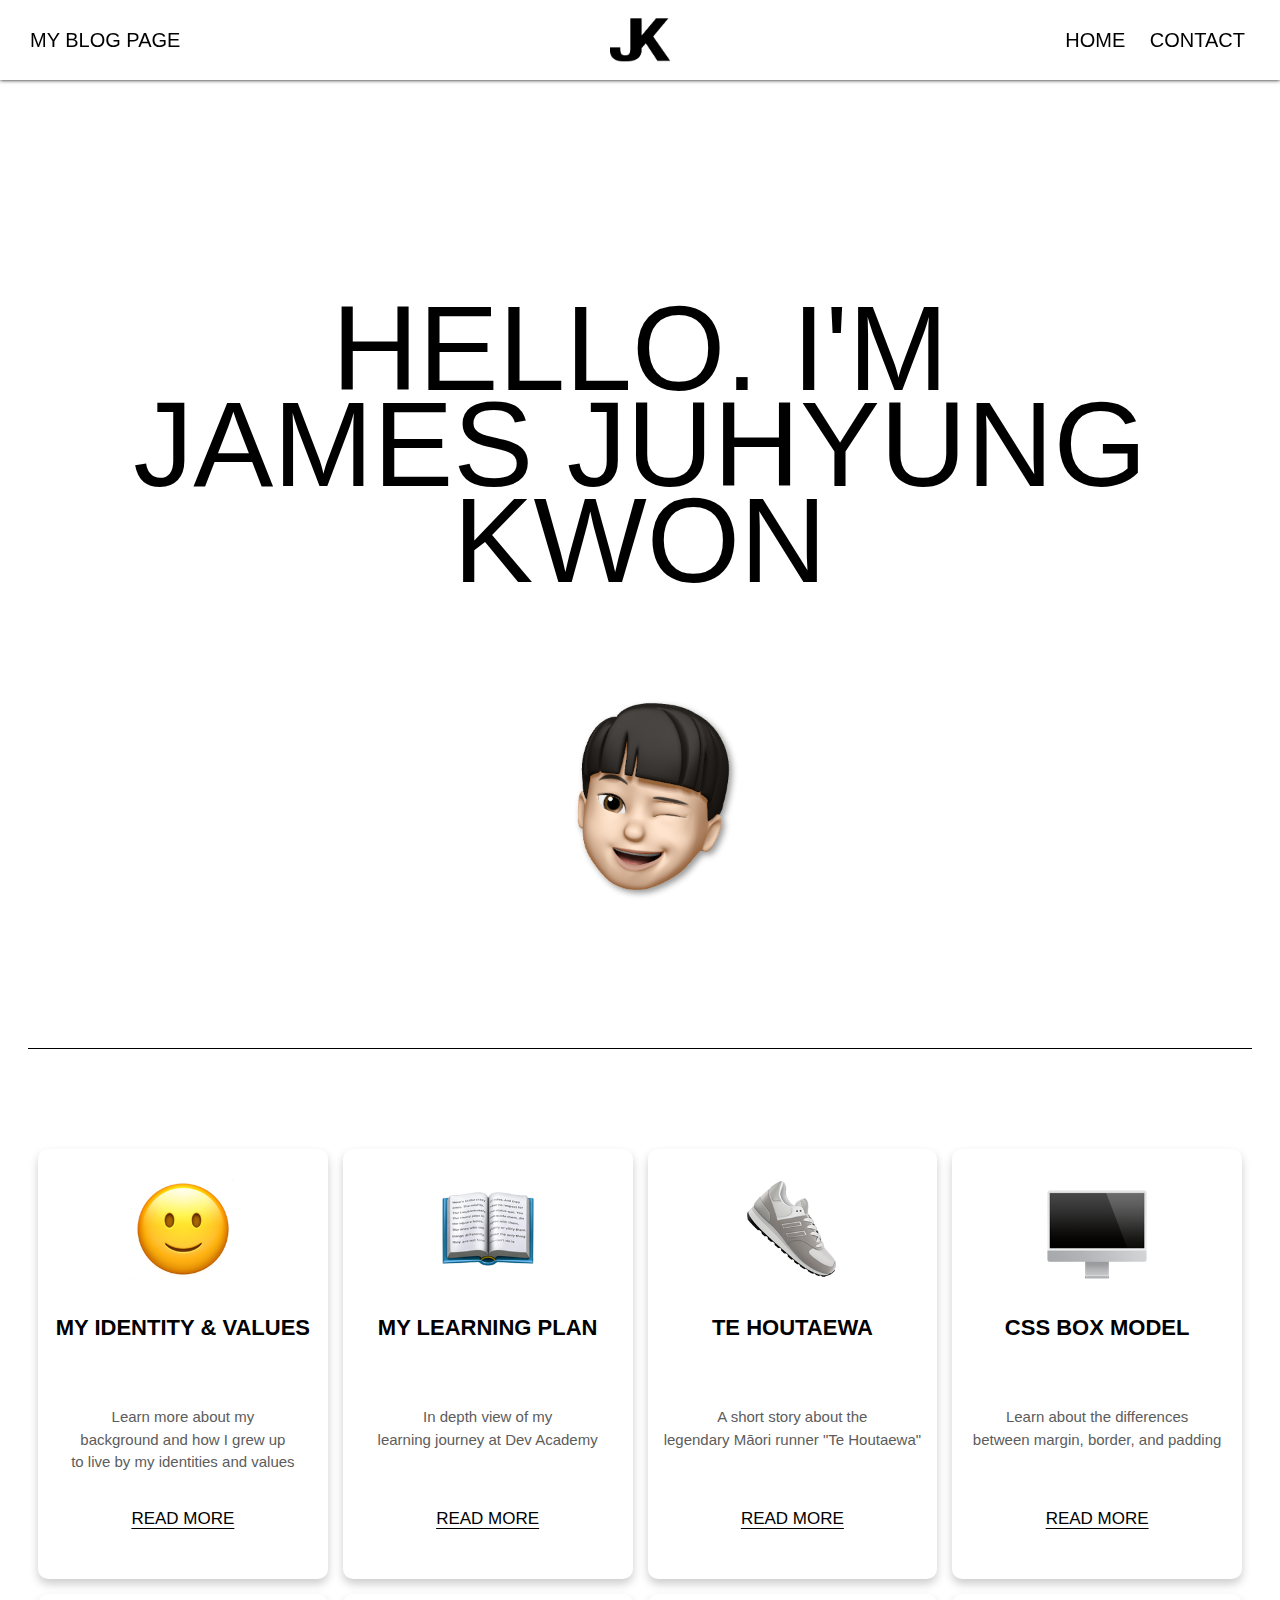
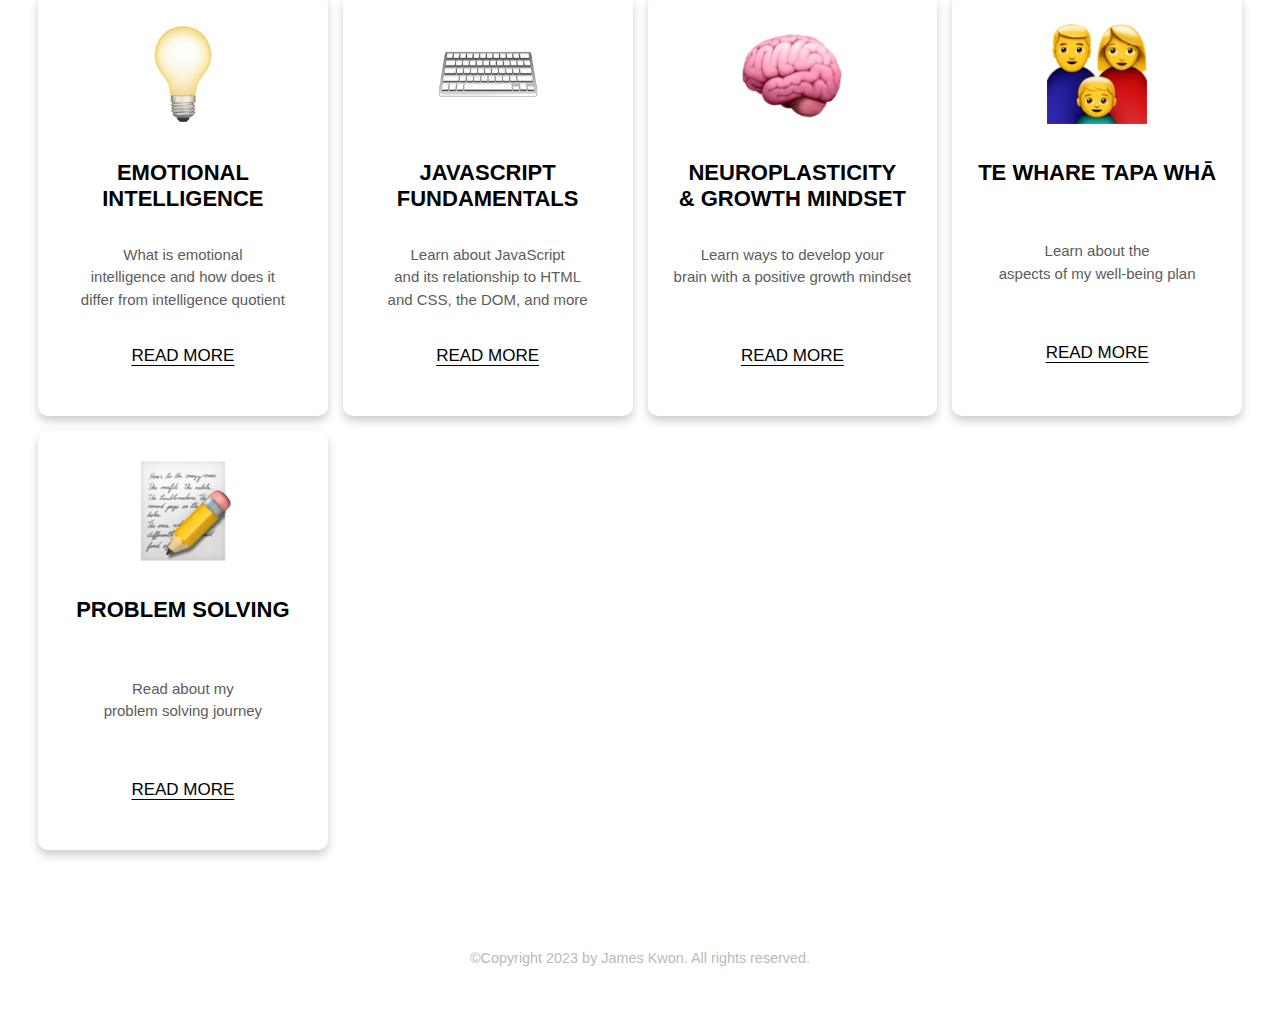
<file: index.html>
<!DOCTYPE html>
<html lang="en">
  <head>
    <meta charset="UTF-8" />
    <meta http-equiv="X-UA-Compatible" content="IE=edge" />
    <meta name="viewport" content="width=device-width, initial-scale=1.0" />
    <title>James' Blog</title>
    <link href="styles/main.css" rel="stylesheet" type="text/css" />
    <link rel="shortcut icon" href="images/icon.png" />
    <nav id="navigation-bar">
      <div class="nav-left">
        <p>MY BLOG PAGE</p>
      </div>
      
      <a href="../james-kwon97.github.io/index.html">
       <img class=logo src="images/icon-black.png" alt="main logo"> </a>

      <div class="nav-right">
        <ul>
          <li><a href="#">HOME</a></li>
          <li><a href="#">CONTACT</a></li>
        </ul>
      </div>
    </nav>
    
  </head>

  <body>
    <h1 class="first-line">HELLO. I'M <br>
      JAMES JUHYUNG <br>
      KWON</h1>

    <img class=selfie src="images/selfie.PNG" alt="Selfie made from iPhone">

    <hr class="horizontal-line" color="black" size="0.5"> 

    <div class="box-container">

      <div class="box">
        <a href="blog/identity-values.html">
          <img src="images/image1.png" alt="smiley emoji"></a>
        <h3>MY IDENTITY & VALUES</h3><br>
          <p>Learn more about my <br>
            background and how I grew up <br>
            to live by my identities and values
          </p>
          <a href="blog/identity-values.html" class="button">READ MORE</a>
        </div>

        <div class="box">
          <a href="blog/learning-plan.html">
            <img src="images/image2.png" alt="opened book emoji"> </a>
          <h3>MY LEARNING PLAN</h3><br>
            <p>In depth view of my <br>
              learning journey at Dev Academy<br><br>
              
            </p>
            <a href="blog/learning-plan.html" class="button">READ MORE</a>
          </div>

          <div class="box">
            <a href="blog/te-houtaewa-template.html">
             <img src="images/image3.png" alt="sneaker emoji">  </a>
            <h3>TE HOUTAEWA</h3><br>
              <p>A short story about the <br>
                legendary Māori runner "Te Houtaewa"<br><br>
                
              </p>
              <a href="blog/te-houtaewa-template.html" class="button">READ MORE</a>
            </div>

            <div class="box">
              <a href="blog/html-css.html"> 
                <img src="images/image4.png" alt="monitor emoji"> </a> 
              <h3>CSS BOX MODEL</h3><br>
                <p>Learn about the differences<br>
                  between margin, border, and padding <br><br>
                </p>
                <a href="blog/html-css.html" class="button">READ MORE</a>
            </div>

            <div class="box">
              <a href="blog/emotional-intelligence.html"> 
                <img src="images/lightbulb.png" alt="light bulb emoji"> </a> 
              <h3>EMOTIONAL <br>INTELLIGENCE</h3>
                <p>What is emotional <br>intelligence
                  and how does it<br> differ from intelligence quotient<br>
                </p>
                <a href="blog/emotional-intelligence.html" class="button">READ MORE</a>
            </div>

            <div class="box">
              <a href="blog/javascript-dom.html"> 
                <img src="images/keyboard.png" alt="keyboard emoji"> </a> 
              <h3>JAVASCRIPT <br>FUNDAMENTALS</h3>
                <p>Learn about JavaScript<br> and its relationship to HTML<br>
                 and CSS, the DOM, and more<br>
                </p>
                <a href="blog/javascript-dom.html" class="button">READ MORE</a>
            </div>

            <div class="box">
              <a href="blog/neuroplasticity.html"> 
                <img src="images/brain.png" alt="brain emoji"> </a> 
              <h3>NEUROPLASTICITY <br>& GROWTH MINDSET</h3>
                <p>Learn ways to develop your <br>brain with a positive growth mindset<br>
                <br>
                </p>
                <a href="blog/neuroplasticity.html" class="button">READ MORE</a>
            </div>

            <div class="box">
              <a href="blog/te-whare-tapa-wha.html"> 
                <img src="images/family.png" alt="family emoji"> </a> 
              <h3>TE WHARE TAPA WHĀ</h3>
                <p><br>Learn about the<br>aspects of my well-being plan<br>
                <br>
                </p>
                <a href="blog/te-whare-tapa-wha.html" class="button">READ MORE</a>
            </div>

            <div class="box">
              <a href="blog/problem-solving.html"> 
                <img src="images/memo.png" alt="memo emoji"> </a> 
              <h3>PROBLEM SOLVING</h3>
                <p><br>Read about my<br>problem solving journey<br>
                <br>
                </p>
                <a href="blog/problem-solving.html" class="button">READ MORE</a>
            </div>
        
      </div>
    </div>

    <footer>
      <p></p>©Copyright 2023 by James Kwon. All rights reserved.</p>
    </footer>
  </body>
</html>
</file>
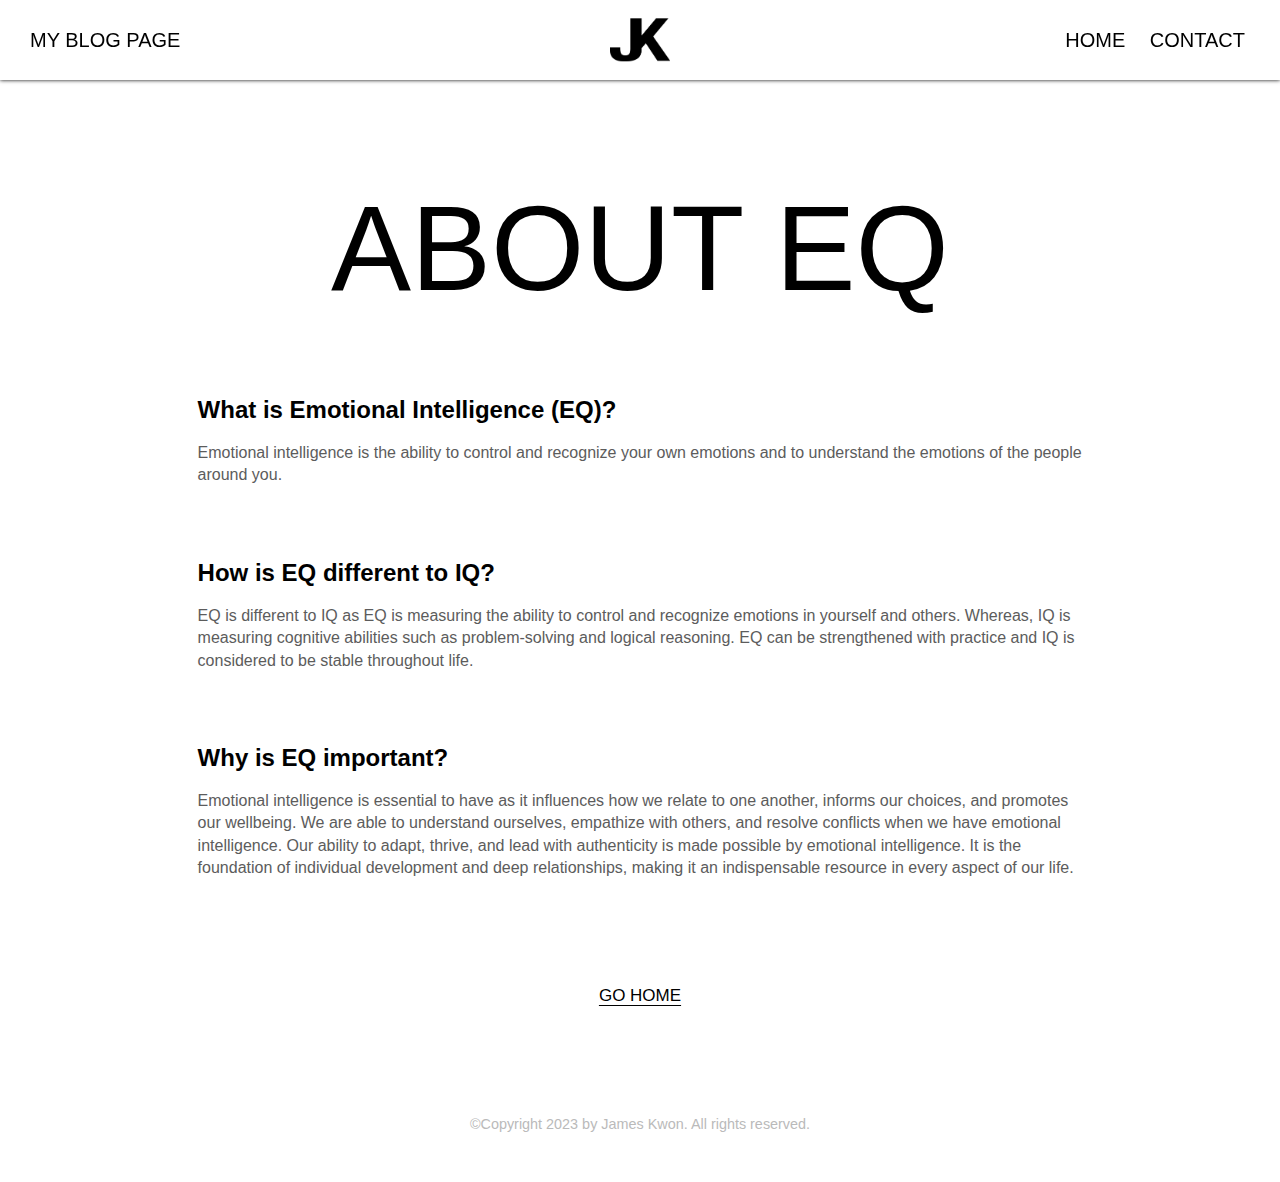
<file: blog/emotional-intelligence.html>
<!DOCTYPE html>
<html lang="en">
  <head>
    <meta charset="UTF-8" />
    <meta name="viewport" content="width=device-width, initial-scale=1.0" />
    <link href="../styles/main.css" rel="stylesheet" type="text/css" />
    <title>Emotional Intelligence</title>
    <link rel="shortcut icon" href="../images/icon.png" />
    <nav id="navigation-bar">
      <div class="nav-left">
        <p>MY BLOG PAGE</p>
      </div>

      <a href="../index.html">
       <img class=logo src="../images/icon-black.png" alt="main logo"> </a>

      <div class="nav-right">
        <ul>
          <li><a href="../index.html">HOME</a></li>
          <li><a href="#">CONTACT</a></li>
        </ul>
      </div>
    </nav>
  </head>
  <body>
    <h1 class="heading-one">ABOUT EQ</h1>
    <writing class="writing-content">
      <h2 class="heading-two">What is Emotional Intelligence (EQ)?</h2>
      <br>
      <p> Emotional intelligence is the ability to control and recognize your own emotions and to understand the emotions of the people around you.
      </p>
      <br>
      <br>
      <br>
      <br>
      <h2>How is EQ different to IQ?</h2>
      <br>
      <p>EQ is different to IQ as EQ is measuring the ability to control and recognize emotions in yourself and others. Whereas, IQ is measuring cognitive abilities such as problem-solving and logical reasoning. EQ can be strengthened with practice and IQ is considered to be stable throughout life.</p>
      <br>
      <br>
      <br>
      <br>
      <h2>Why is EQ important?</h2>
      <br>
      <p>Emotional intelligence is essential to have as it influences how we relate to one another, informs our choices, and promotes our wellbeing. We are able to understand ourselves, empathize with others, and resolve conflicts when we have emotional intelligence. Our ability to adapt, thrive, and lead with authenticity is made possible by emotional intelligence. It is the foundation of individual development and deep relationships, making it an indispensable resource in every aspect of our life.</p>
      <br>
      <br>
    </writing>
    <div class="text-center">
      <a href="../index.html" class="return-button">GO HOME</a>
    </div>
    <footer>
      <p></p>©Copyright 2023 by James Kwon. All rights reserved.</p>
    </footer>
  </body>
</html>
</file>
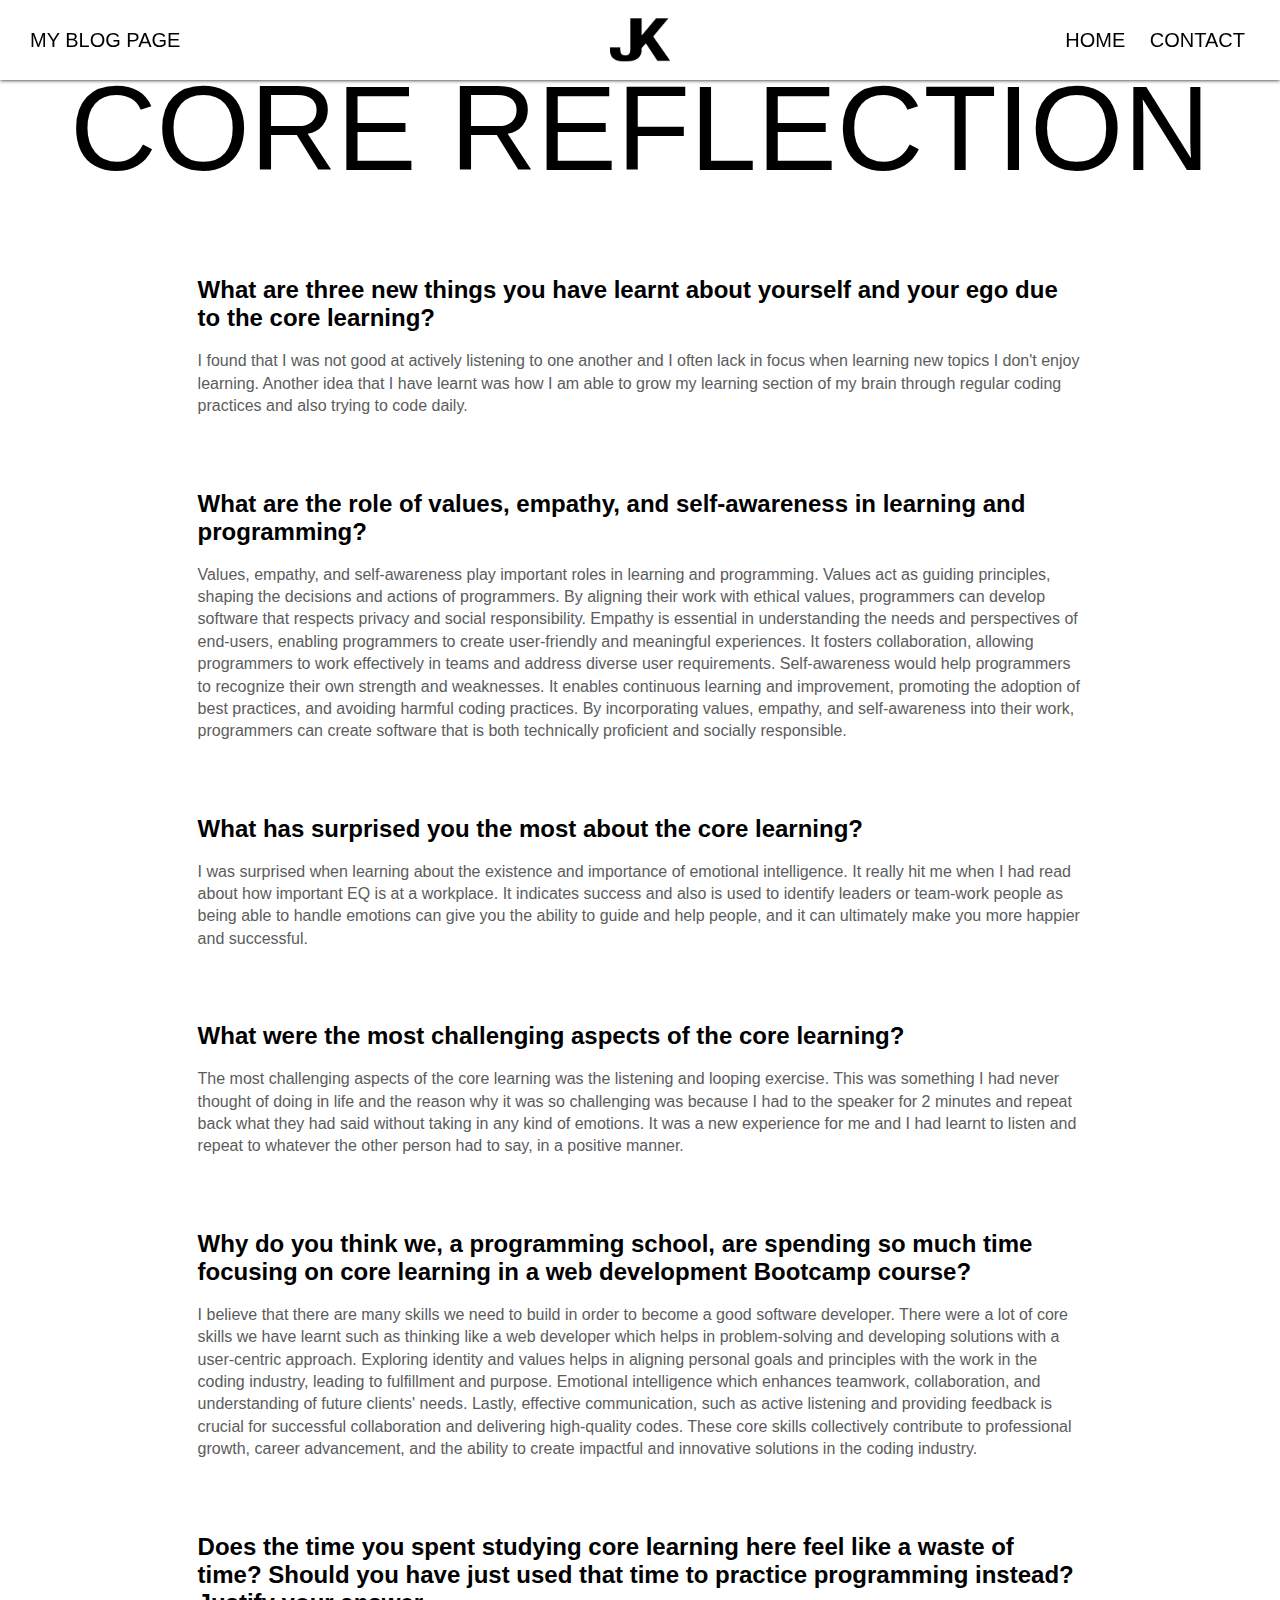
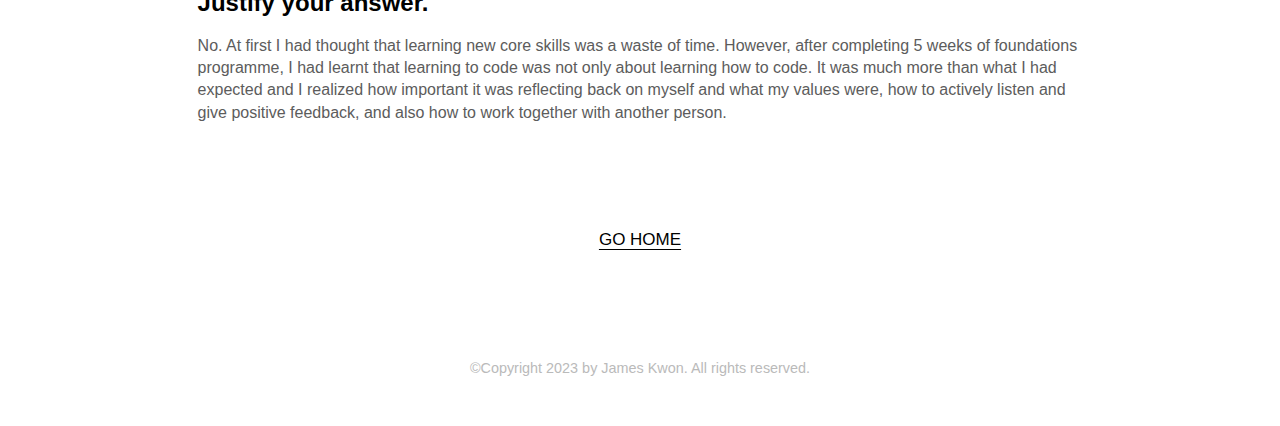
<file: blog/foundations-reflection.html>
<!DOCTYPE html>
<html lang="en">
  <head>
    <meta charset="UTF-8" />
    <meta name="viewport" content="width=device-width, initial-scale=1.0" />
    <link href="../styles/main.css" rel="stylesheet" type="text/css" />
    <title>Core Reflection</title>
    <link rel="shortcut icon" href="../images/icon.png" />
    <nav id="navigation-bar">
      <div class="nav-left">
        <p>MY BLOG PAGE</p>
      </div>

      <a href="../index.html">
       <img class=logo src="../images/icon-black.png" alt="main logo"> </a>

      <div class="nav-right">
        <ul>
          <li><a href="../index.html">HOME</a></li>
          <li><a href="#">CONTACT</a></li>
        </ul>
      </div>
    </nav>
  </head>
  <body>
    <h1 class="heading-one2">CORE REFLECTION</h1>
    <writing class="writing-content">
      <h2 class="heading-two">What are three new things you have learnt about yourself and your ego due to the core learning?</h2>
      <br>
      <p> I found that I was not good at actively listening to one another and I often lack in focus when learning new topics I don't enjoy learning. Another idea that I have learnt was how I am able to grow my learning section of my brain through regular coding practices and also trying to code daily.
      </p>
      <br>
      <br>
      <br>
      <br>
      <h2>
        What are the role of values, empathy, and self-awareness in learning and programming?
      </h2>
      <br>
      <p>
        Values, empathy, and self-awareness play important roles in learning and programming. Values act as guiding principles, shaping the decisions and actions of programmers. By aligning their work with ethical values, programmers can develop software that respects privacy and social responsibility. Empathy is essential in understanding the needs and perspectives of end-users, enabling programmers to create user-friendly and meaningful experiences. It fosters collaboration, allowing programmers to work effectively in teams and address diverse user requirements. Self-awareness would help programmers to recognize their own strength and weaknesses. It enables continuous learning and improvement, promoting the adoption of best practices, and avoiding harmful coding practices. By incorporating values, empathy, and self-awareness into their work, programmers can create software that is both technically proficient and socially responsible.
      </p>
      <br>
      <br>
      <br>
      <br>
      <h2>
        What has surprised you the most about the core learning?
      </h2>
      <br>
      <p>
      I was surprised when learning about the existence and importance of emotional intelligence. It really hit me when I had read about how important EQ is at a workplace. It indicates success and also is used to identify leaders or team-work people as being able to handle emotions can give you the ability to guide and help people, and it can ultimately make you more happier and successful.
      </p>
      <br>
      <br>
      <br>
      <br>
      <h2>
        What were the most challenging aspects of the core learning?
      </h2>
      <br>
      <p>
      The most challenging aspects of the core learning was the listening and looping exercise. This was something I had never thought of doing in life and the reason why it was so challenging was because I had to the speaker for 2 minutes and repeat back what they had said without taking in any kind of emotions. It was a new experience for me and I had learnt to listen and repeat to whatever the other person had to say, in a positive manner.
      </p>
      <br>
      <br>
      <br>
      <br>
      <h2>
        Why do you think we, a programming school, are spending so much time focusing on core learning in a web development Bootcamp course?
      </h2>
      <br>
      <p>
      I believe that there are many skills we need to build in order to become a good software developer. There were a lot of core skills we have learnt such as thinking like a web developer which helps in problem-solving and developing solutions with a user-centric approach. Exploring identity and values helps in aligning personal goals and principles with the work in the coding industry, leading to fulfillment and purpose. Emotional intelligence which enhances teamwork, collaboration, and understanding of future clients' needs. Lastly, effective communication, such as active listening and providing feedback is crucial for successful collaboration and delivering high-quality codes. These core skills collectively contribute to professional growth, career advancement, and the ability to create impactful and innovative solutions in the coding industry.
      </p>
      <br>
      <br>
      <br>
      <br>
      <h2>Does the time you spent studying core learning here feel like a waste of time? Should you have just used that time to practice programming instead? Justify your answer.</h2>
      <br>
      <p>
      No. At first I had thought that learning new core skills was a waste of time. However, after completing 5 weeks of foundations programme, I had learnt that learning to code was not only about learning how to code. It was much more than what I had expected and I realized how important it was reflecting back on myself and what my values were, how to actively listen and give positive feedback, and also how to work together with another person.
      </p>
      <br>
      <br>
    </writing>
    <div class="text-center">
      <a href="../index.html" class="return-button">GO HOME</a>
    </div>
    <footer>
      <p></p>©Copyright 2023 by James Kwon. All rights reserved.</p>
    </footer>
  </body>
</html>
</file>
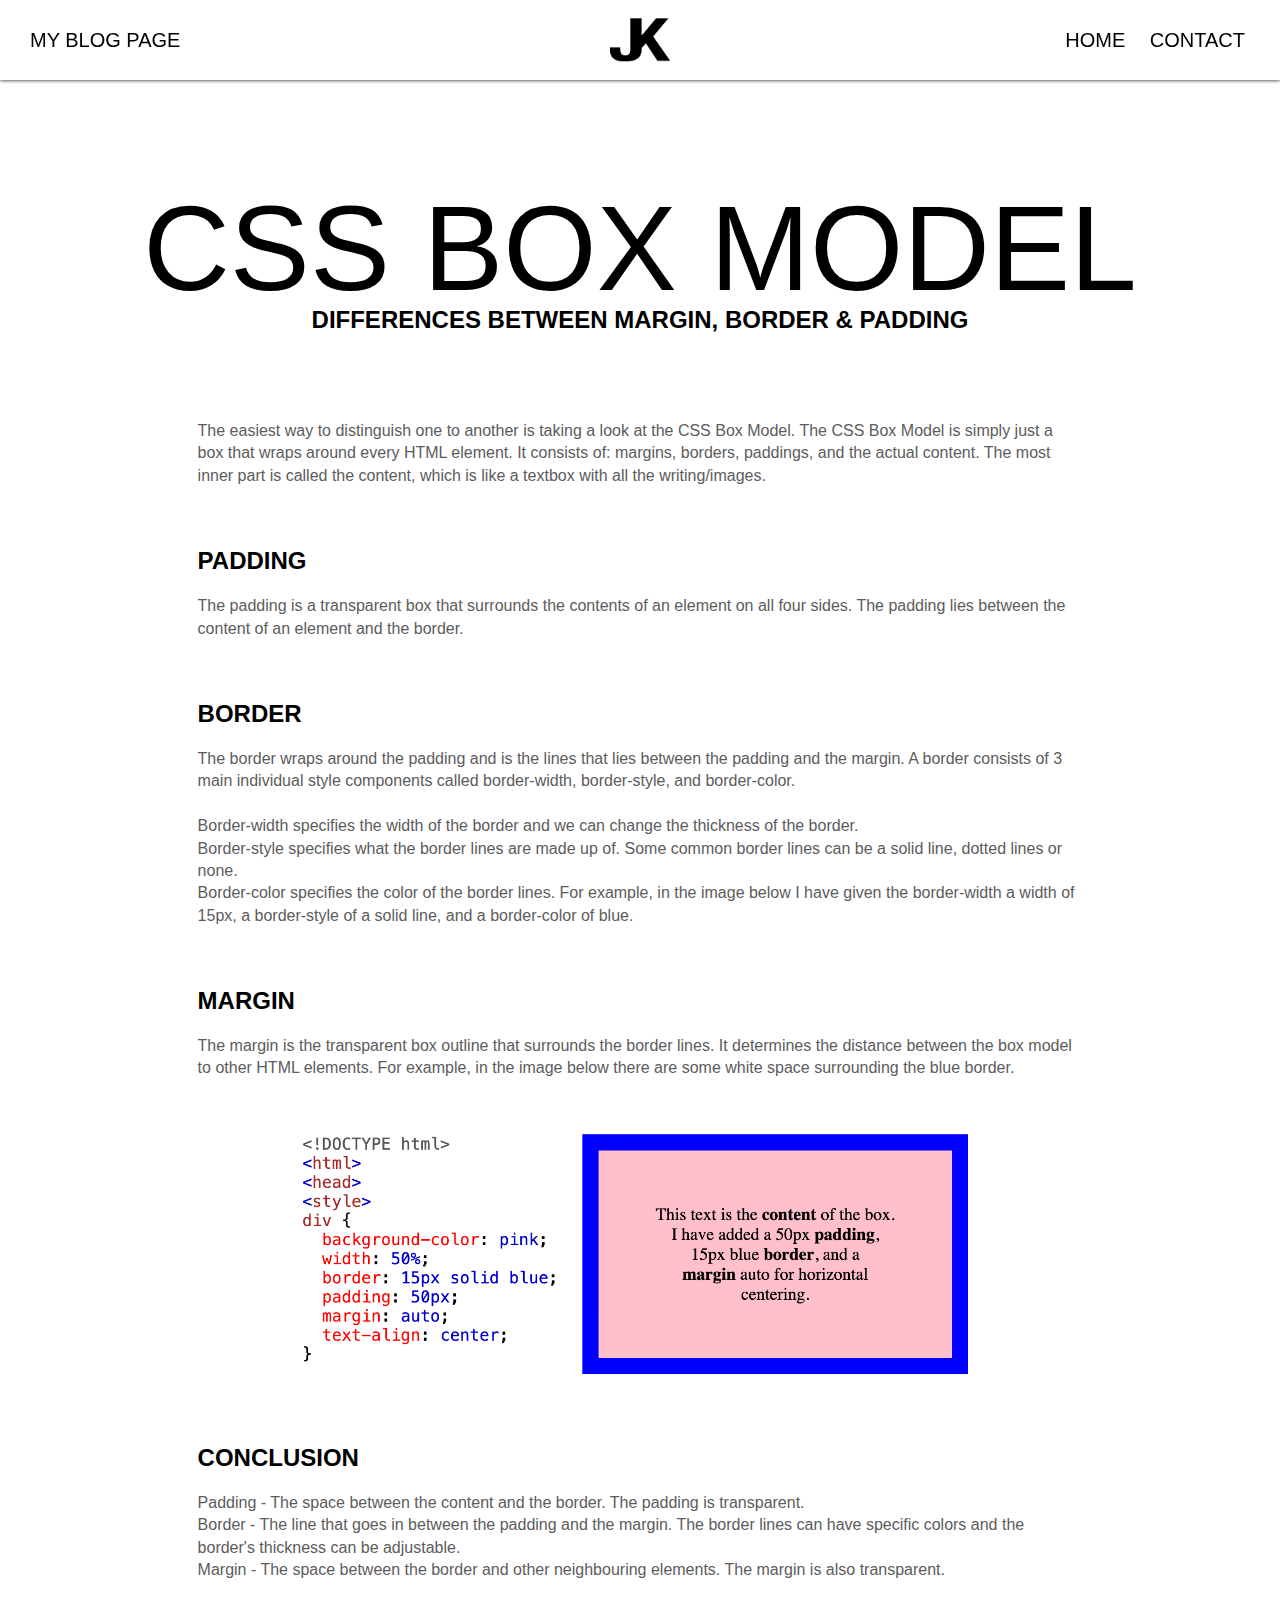
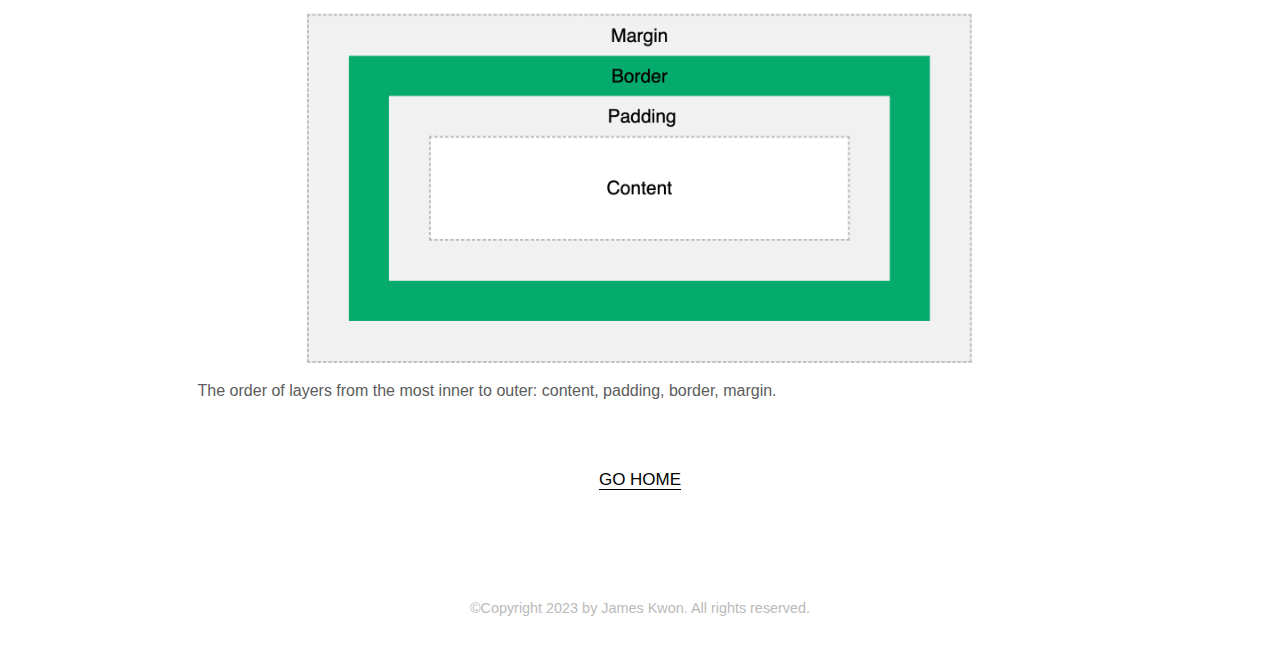
<file: blog/html-css.html>
<!DOCTYPE html>
<html lang="en">
  <head>
    <meta charset="UTF-8" />
    <meta http-equiv="X-UA-Compatible" content="IE=edge" />
    <meta name="viewport" content="width=device-width, initial-scale=1.0" />
    <title>Margin, Border, and Padding</title>
    <link rel="shortcut icon" href="../images/icon.png" />
    <link href="../styles/main.css" rel="stylesheet" type="text/css" />
    <nav id="navigation-bar">
      <div class="nav-left">
        <p>MY BLOG PAGE</p>
      </div>

      <a href="../index.html">
       <img class=logo src="../images/icon-black.png" alt="main logo"> </a>

      <div class="nav-right">
        <ul>
          <li><a href="../index.html">HOME</a></li>
          <li><a href="#">CONTACT</a></li>
        </ul>
      </div>
    </nav>

  </head>
  <body>
    <h1 class="heading-one">CSS BOX MODEL</h1>
    <h2 class="second-title">DIFFERENCES BETWEEN MARGIN, BORDER & PADDING</h2>
    <br>
    <br>
    <writing class="writing-content">
      <p class="mbp-description">
      The easiest way to distinguish one to another is taking a look at the CSS Box Model. The CSS Box Model is simply just a box that wraps around every HTML
      element. It consists of: margins, borders, paddings, and the actual
      content. The most inner part is called the content, which is like a
      textbox with all the writing/images. 
    
      <h2 class="padding">PADDING</h2>
      <p class="padding1">The padding is a transparent box that surrounds the contents of an element on all four sides. The padding lies between the content of an element and the border.</p>

      <h2 class="border">BORDER</h2>
      <p class="border1">The border wraps around the padding and is the lines that lies between the padding and the margin. A border consists of 3 main individual style components called border-width, border-style, and border-color.<br>
      <br>
      <strong>Border-width</strong> specifies the width of the border and we can change the thickness of the border. <br>
      <strong>Border-style</strong> specifies what the border lines are made up of. Some common border lines can be a solid line, dotted lines or none.<br>
      <strong>Border-color</strong> specifies the color of the border lines.
      For example, in the image below I have given the border-width a width of 15px, a border-style of a solid line, and a border-color of blue.
      </p>

      <h2 class="margin">MARGIN</h2>
      <p class="margin1">The margin is the transparent box outline that surrounds the border lines. It determines the distance between the box model to other HTML elements. For example, in the image below there are some white space surrounding the blue border. </p>
    
      <div id="margin-images">
        <img class="margin-code" src="../images/margin3.png" alt="Basic coding showing margin, border, and padding">
        <img class="margin-code" src="../images/margin3-1.png" alt="Shows basic box with mbp">
      </div>
    </writing>
      <h2 class="conclusion">CONCLUSION</h2>
      <p class="conclusion1"><strong>Padding -</strong> The space between the content and the border. The padding is transparent.<br>
      <strong>Border -</strong> The line that goes in between the padding and the margin. The border lines can have specific colors and the border's thickness can be adjustable.<br>
      <strong>Margin -</strong> The space between the border and other neighbouring elements. The margin is also transparent.</p>
  
      <img class="box-model" src="../images/margin2.png" alt="CSS Box model diagram">

      <p class="order">The order of layers from the most inner to outer: content, padding, border, margin.</p>

    <div class="text-center">
      <a href="../index.html" class="return-button">GO HOME</a>
    </div>
    <footer>
      <p></p>©Copyright 2023 by James Kwon. All rights reserved.</p>
    </footer>
  </body>
</html>
</file>
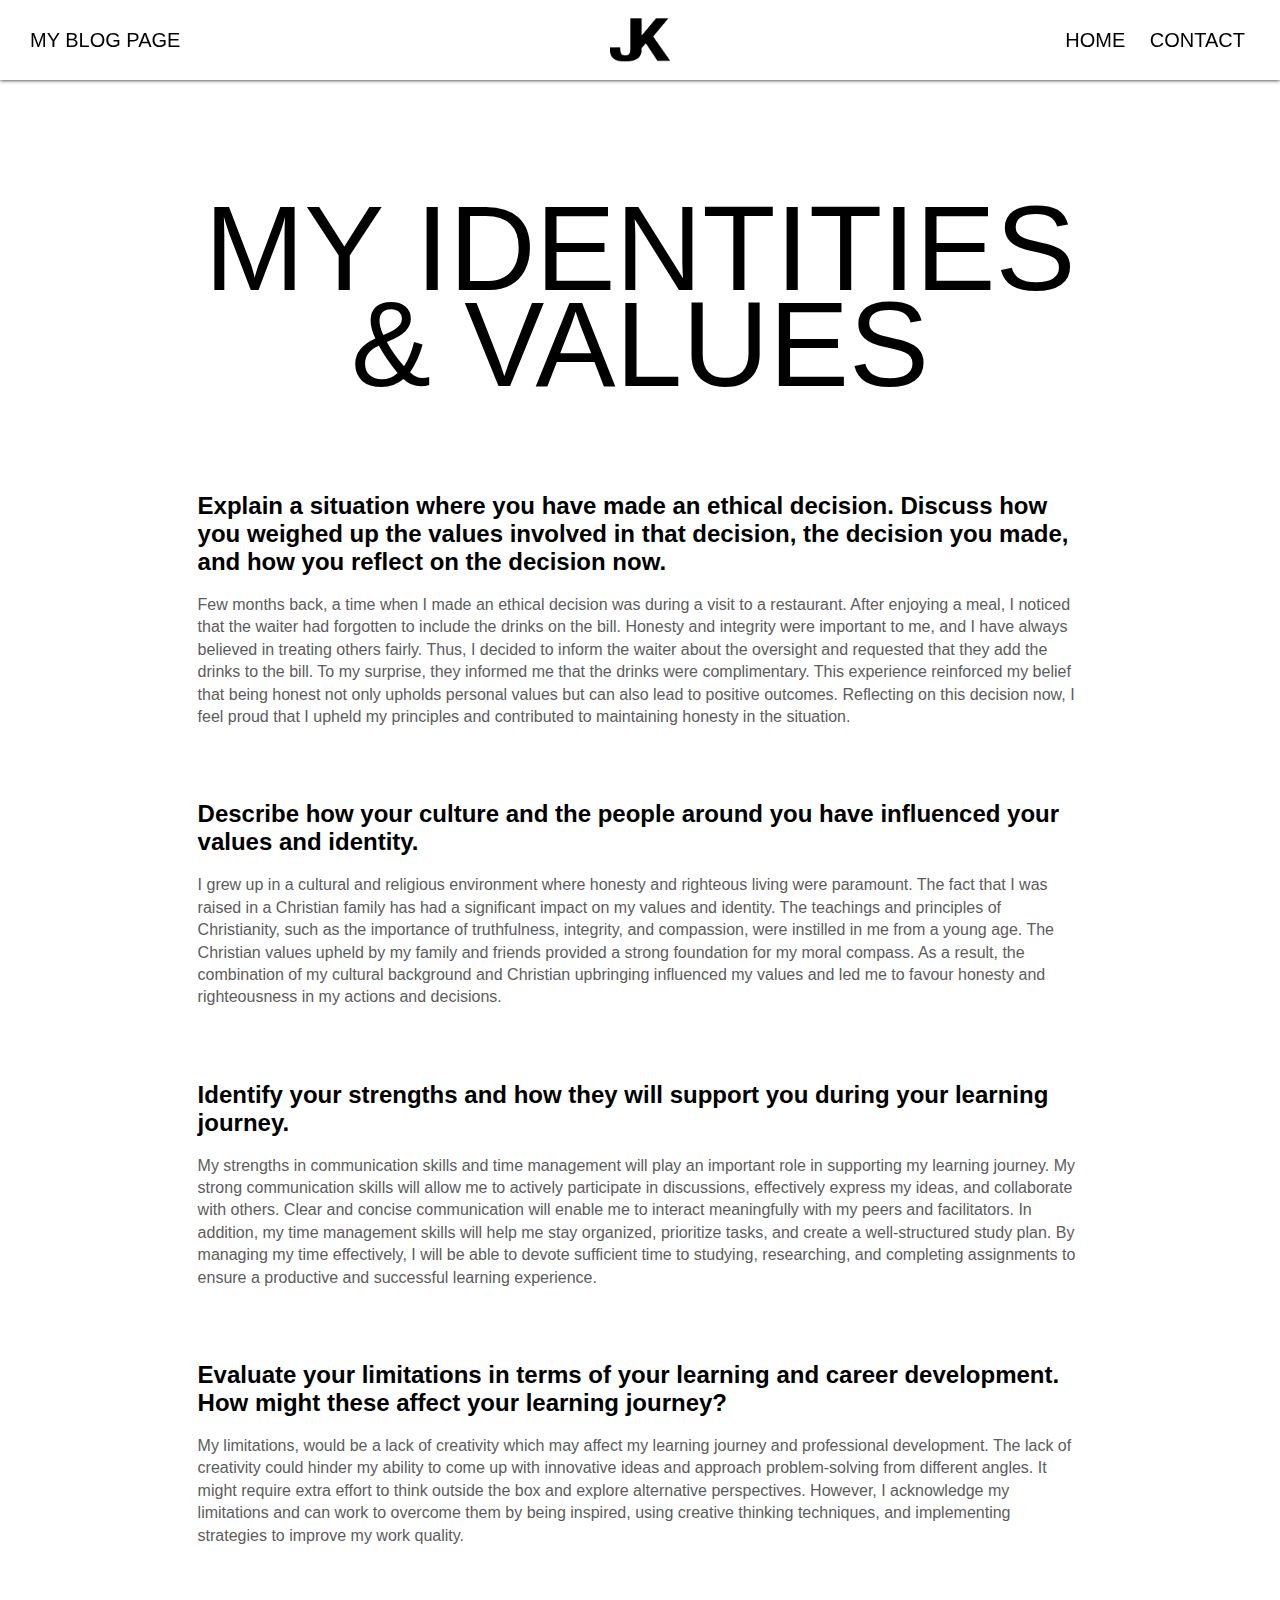
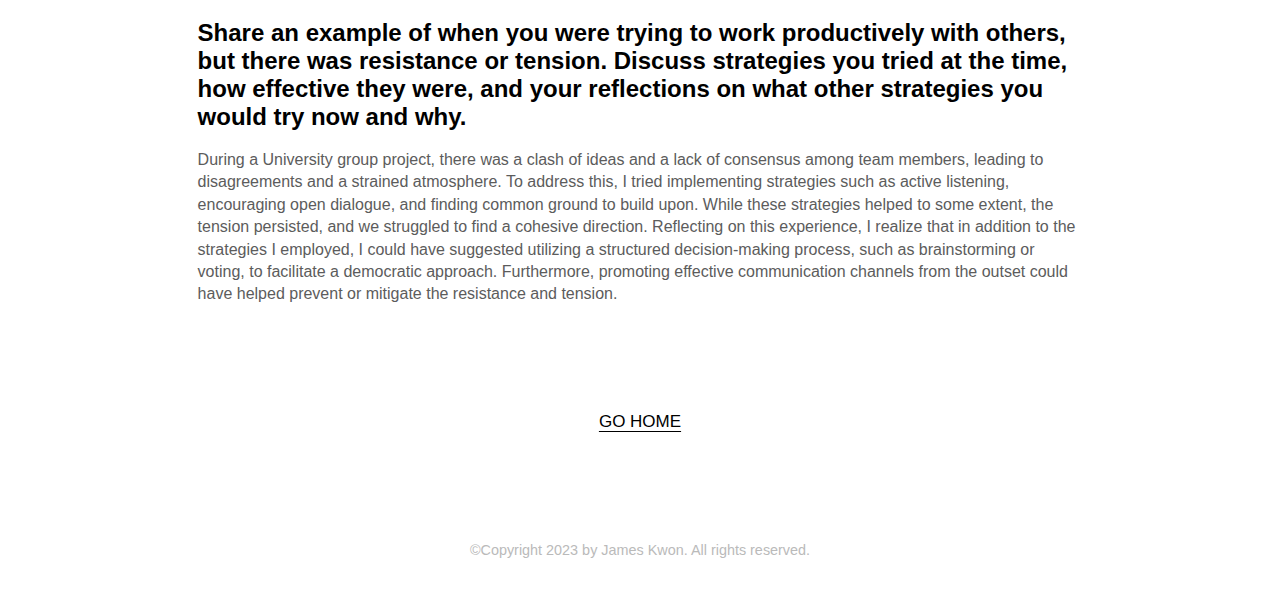
<file: blog/identity-values.html>
<!DOCTYPE html>
<html lang="en">
  <head>
    <meta charset="UTF-8" />
    <meta name="viewport" content="width=device-width, initial-scale=1.0" />
    <link href="../styles/main.css" rel="stylesheet" type="text/css" />
    <title>My Identities & Values</title>
    <link rel="shortcut icon" href="../images/icon.png" />
    <nav id="navigation-bar">
      <div class="nav-left">
        <p>MY BLOG PAGE</p>
      </div>

      <a href="../index.html">
       <img class=logo src="../images/icon-black.png" alt="main logo"> </a>

      <div class="nav-right">
        <ul>
          <li><a href="../index.html">HOME</a></li>
          <li><a href="#">CONTACT</a></li>
        </ul>
      </div>
    </nav>
  </head>
  <body>
    <h1 class="heading-one">MY IDENTITIES <br>& VALUES</h1>
    <writing class="writing-content">
      <h2 class="heading-two">Explain a situation where you have made an ethical decision. Discuss how you weighed up the values involved in that decision, the decision you made, and how you reflect on the decision now.</h2>
      <br>
      <p>Few months back, a time when I made an ethical decision was during a visit to a restaurant. After enjoying a meal, I noticed that the waiter had forgotten to include the drinks on the bill. Honesty and integrity were important to me, and I have always believed in treating others fairly. Thus, I decided to inform the waiter about the oversight and requested that they add the drinks to the bill. To my surprise, they informed me that the drinks were complimentary. This experience reinforced my belief that being honest not only upholds personal values but can also lead to positive outcomes. Reflecting on this decision now, I feel proud that I upheld my principles and contributed to maintaining honesty in the situation.</p>
      <br>
      <br>
      <br>
      <br>
      <h2>Describe how your culture and the people around you have influenced your values and identity.</h2>
      <br>
      <p>I grew up in a cultural and religious environment where honesty and righteous living were paramount. The fact that I was raised in a Christian family has had a significant impact on my values and identity. The teachings and principles of Christianity, such as the importance of truthfulness, integrity, and compassion, were instilled in me from a young age. The Christian values upheld by my family and friends provided a strong foundation for my moral compass. As a result, the combination of my cultural background and Christian upbringing influenced my values and led me to favour honesty and righteousness in my actions and decisions.</p>
      <br>
      <br>
      <br>
      <br>
      <h2>Identify your strengths and how they will support you during your learning journey.</h2>
      <br>
      <p>My strengths in communication skills and time management will play an important role in supporting my learning journey. My strong communication skills will allow me to actively participate in discussions, effectively express my ideas, and collaborate with others. Clear and concise communication will enable me to interact meaningfully with my peers and facilitators. In addition, my time management skills will help me stay organized, prioritize tasks, and create a well-structured study plan. By managing my time effectively, I will be able to devote sufficient time to studying, researching, and completing assignments to ensure a productive and successful learning experience.</p>
      <br>
      <br>
      <br>
      <br>
      <h2>Evaluate your limitations in terms of your learning and career development. How might these affect your learning journey?</h2>
      <br>
      <p>My limitations, would be a lack of creativity which may affect my learning journey and professional development. The lack of creativity could hinder my ability to come up with innovative ideas and approach problem-solving from different angles. It might require extra effort to think outside the box and explore alternative perspectives. However, I acknowledge my limitations and can work to overcome them by being inspired, using creative thinking techniques, and implementing strategies to improve my work quality.</p>
      <br>
      <br>
      <br>
      <br>
      <h2>Share an example of when you were trying to work productively with others, but there was resistance or tension. Discuss strategies you tried at the time, how effective they were, and your reflections on what other strategies you would try now and why.</h2>
      <br>
      <p>During a University group project, there was a clash of ideas and a lack of consensus among team members, leading to disagreements and a strained atmosphere. To address this, I tried implementing strategies such as active listening, encouraging open dialogue, and finding common ground to build upon. While these strategies helped to some extent, the tension persisted, and we struggled to find a cohesive direction. Reflecting on this experience, I realize that in addition to the strategies I employed, I could have suggested utilizing a structured decision-making process, such as brainstorming or voting, to facilitate a democratic approach. Furthermore, promoting effective communication channels from the outset could have helped prevent or mitigate the resistance and tension.</p>
      <br>
      <br>
    </writing>
    <div class="text-center">
      <a href="../index.html" class="return-button">GO HOME</a>
    </div>
    <footer>
      <p></p>©Copyright 2023 by James Kwon. All rights reserved.</p>
    </footer>
  </body>
</html>
</file>
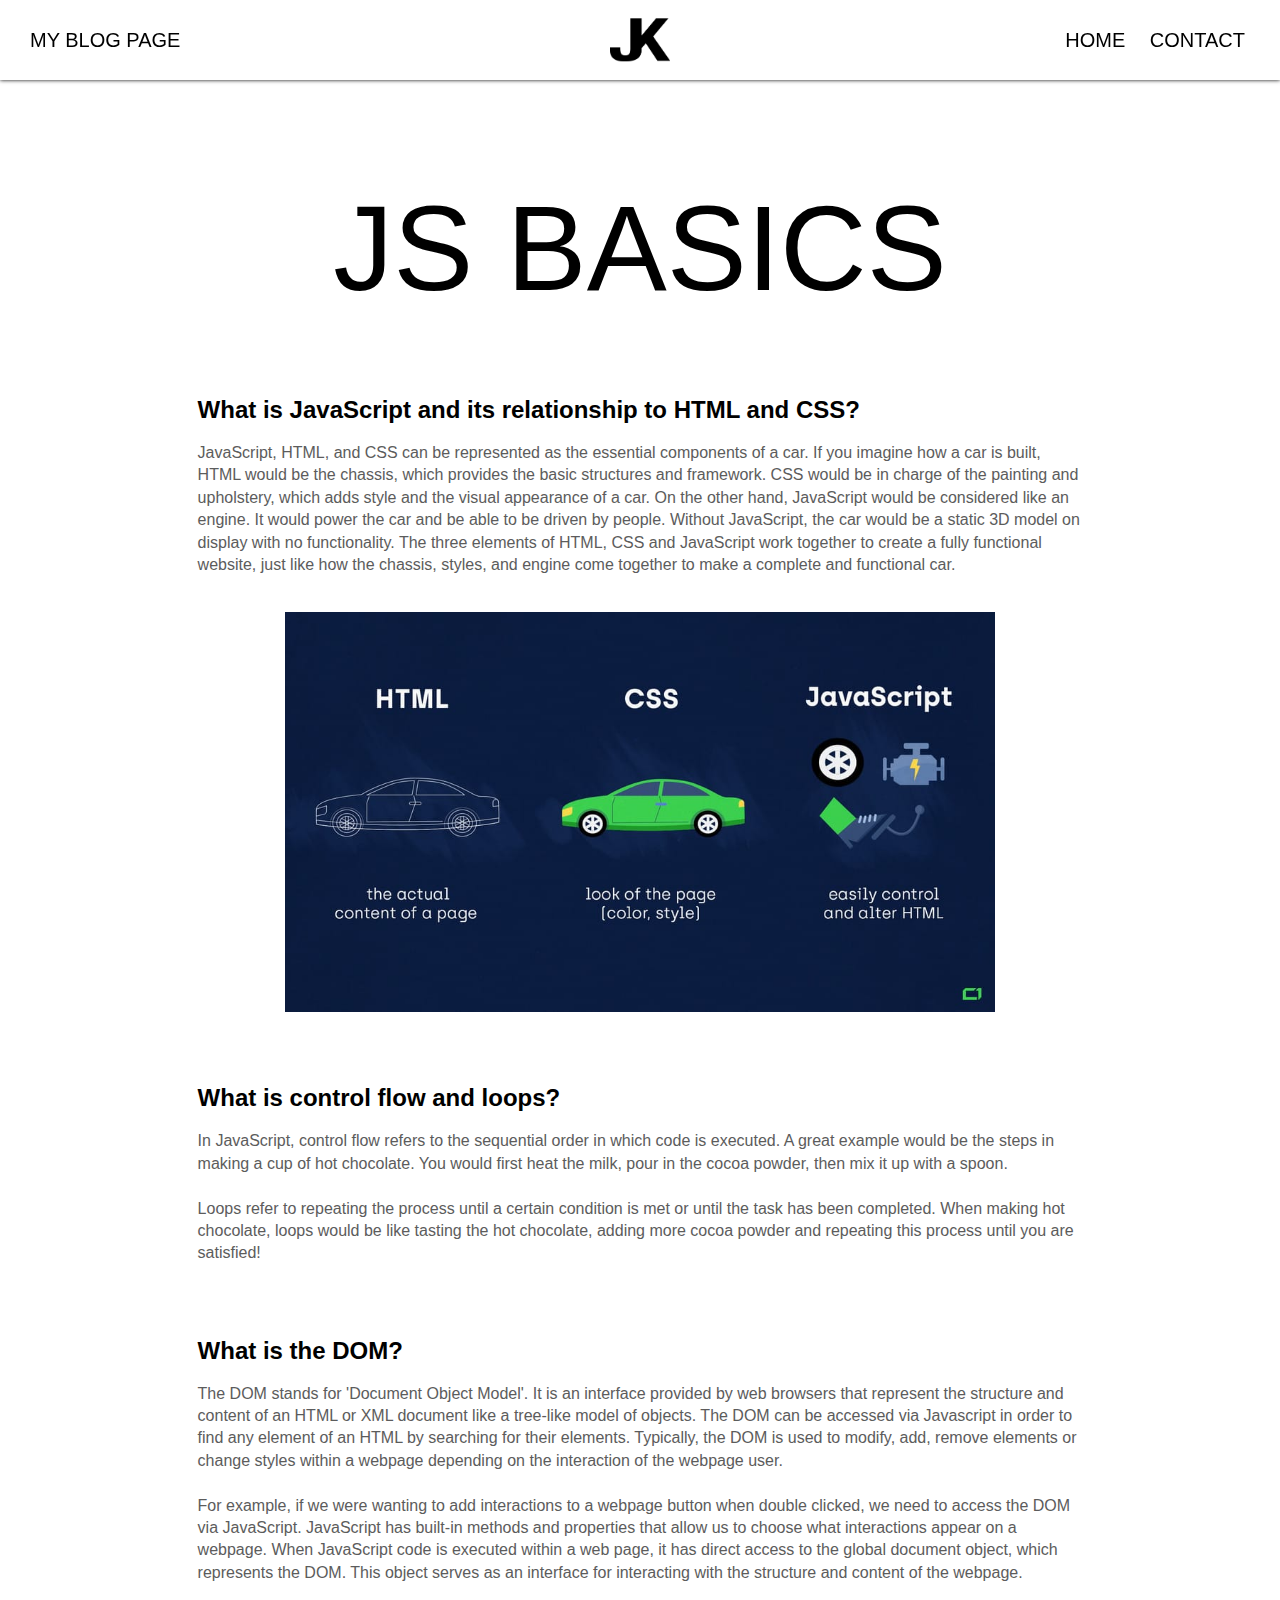
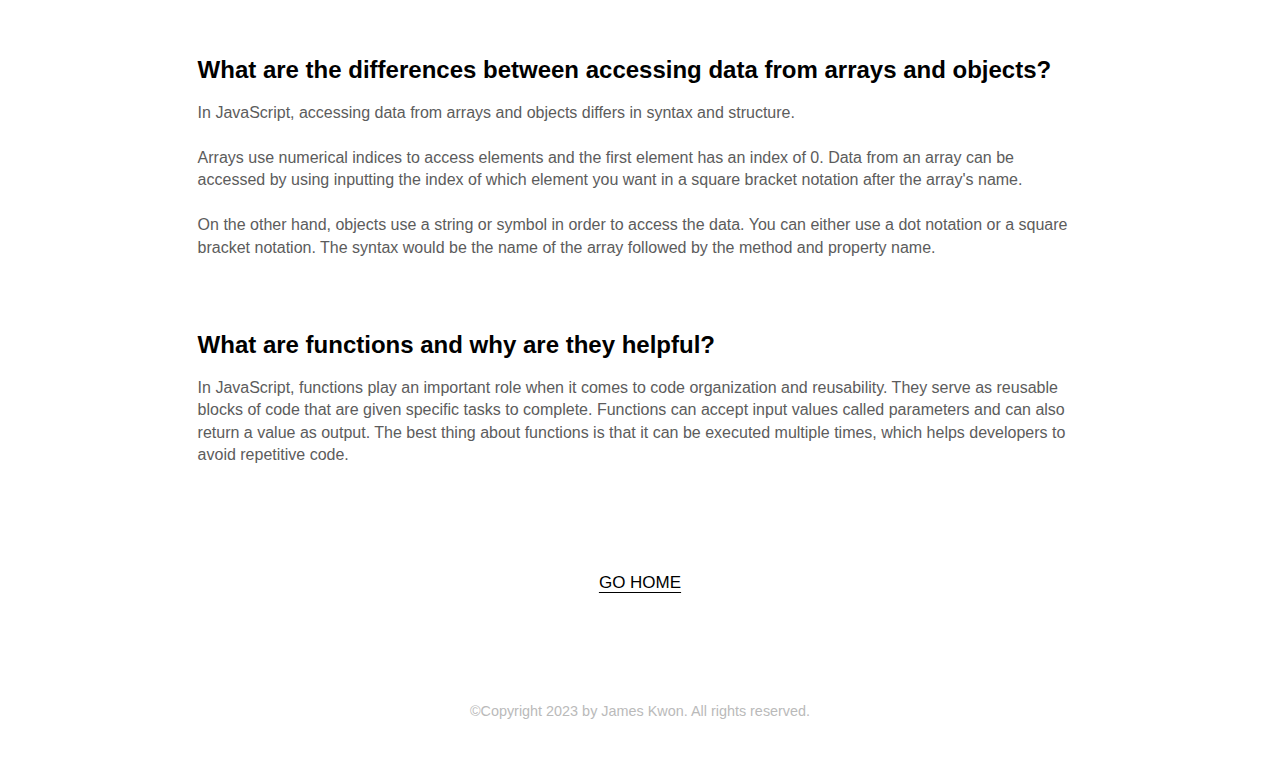
<file: blog/javascript-dom.html>
<!DOCTYPE html>
<html lang="en">
  <head>
    <meta charset="UTF-8" />
    <meta name="viewport" content="width=device-width, initial-scale=1.0" />
    <link href="../styles/main.css" rel="stylesheet" type="text/css" />
    <title>JS Fundamentals</title>
    <link rel="shortcut icon" href="../images/icon.png" />
    <nav id="navigation-bar">
      <div class="nav-left">
        <p>MY BLOG PAGE</p>
      </div>

      <a href="../index.html">
       <img class=logo src="../images/icon-black.png" alt="main logo"> </a>

      <div class="nav-right">
        <ul>
          <li><a href="../index.html">HOME</a></li>
          <li><a href="#">CONTACT</a></li>
        </ul>
      </div>
    </nav>
  </head>
  <body>
    <h1 class="heading-one">JS BASICS</h1>
    <writing class="writing-content">
      <h2 class="heading-two">What is JavaScript and its relationship to HTML and CSS?</h2>
      <br>
      <p> JavaScript, HTML, and CSS can be represented as the essential components of a car. If you imagine how a car is built, HTML would be the chassis, which provides the basic structures and framework. CSS would be in charge of the painting and upholstery, which adds style and the visual appearance of a car. On the other hand, JavaScript would be considered like an engine. It would power the car and be able to be driven by people. Without JavaScript, the car would be a static 3D model on display with no functionality. The three elements of HTML, CSS and JavaScript work together to create a fully functional website, just like how the chassis, styles, and engine come together to make a complete and functional car.</p><br><br>
      <img class=analogy src="../images/analogy.jpeg" alt="JS car analogy">
      <br>
      <br>
      <br>
      <br>
      <h2>What is control flow and loops?</h2>
      <br>
      <p>In JavaScript, control flow refers to the sequential order in which code is executed. A great example would be the steps in making a cup of hot chocolate. You would first heat the milk, pour in the cocoa powder, then mix it up with a spoon.<br><br>
      Loops refer to repeating the process until a certain condition is met or until the task has been completed. When making hot chocolate, loops would be like tasting the hot chocolate, adding more cocoa powder and repeating this process until you are satisfied!
      </p>
      <br>
      <br>
      <br>
      <br>
      <h2>What is the DOM?</h2>
      <br>
      <p>The DOM stands for 'Document Object Model'. It is an interface provided by web browsers that represent the structure and content of an HTML or XML document like a tree-like model of objects. The DOM can be accessed via Javascript in order to find any element of an HTML by searching for their elements. Typically, the DOM is used to modify, add, remove elements or change styles within a webpage depending on the interaction of the webpage user.<br><br>
      For example, if we were wanting to add interactions to a webpage button when double clicked, we need to access the DOM via JavaScript. JavaScript has built-in methods and properties that allow us to choose what interactions appear on a webpage. When JavaScript code is executed within a web page, it has direct access to the global document object, which represents the DOM. This object serves as an interface for interacting with the structure and content of the webpage.</p>
      <br>
      <br>
      <br>
      <br>
      <h2>What are the differences between accessing data from arrays and objects?</h2>
      <br>
      <p>In JavaScript, accessing data from arrays and objects differs in syntax and structure.<br><br>
        Arrays use numerical indices to access elements and the first element has an index of 0. Data from an array can be accessed by using inputting the index of which element you want in a square bracket notation after the array's name.<br><br>
      On the other hand, objects use a string or symbol in order to access the data. You can either use a dot notation or a square bracket notation. The syntax would be the name of the array followed by the method and property name.</p>
      <br>
      <br>
      <br>
      <br>
      <h2>What are functions and why are they helpful?</h2>
      <br>
      <p>In JavaScript, functions play an important role when it comes to code organization and reusability. They serve as reusable blocks of code that are given specific tasks to complete. Functions can accept input values called parameters and can also return a value as output. The best thing about functions is that it can be executed multiple times, which helps developers to avoid repetitive code.</p>
      <br>
      <br>
    </writing>
    <div class="text-center">
      <a href="../index.html" class="return-button">GO HOME</a>
    </div>
    <footer>
      <p></p>©Copyright 2023 by James Kwon. All rights reserved.</p>
    </footer>
  </body>
</html>
</file>
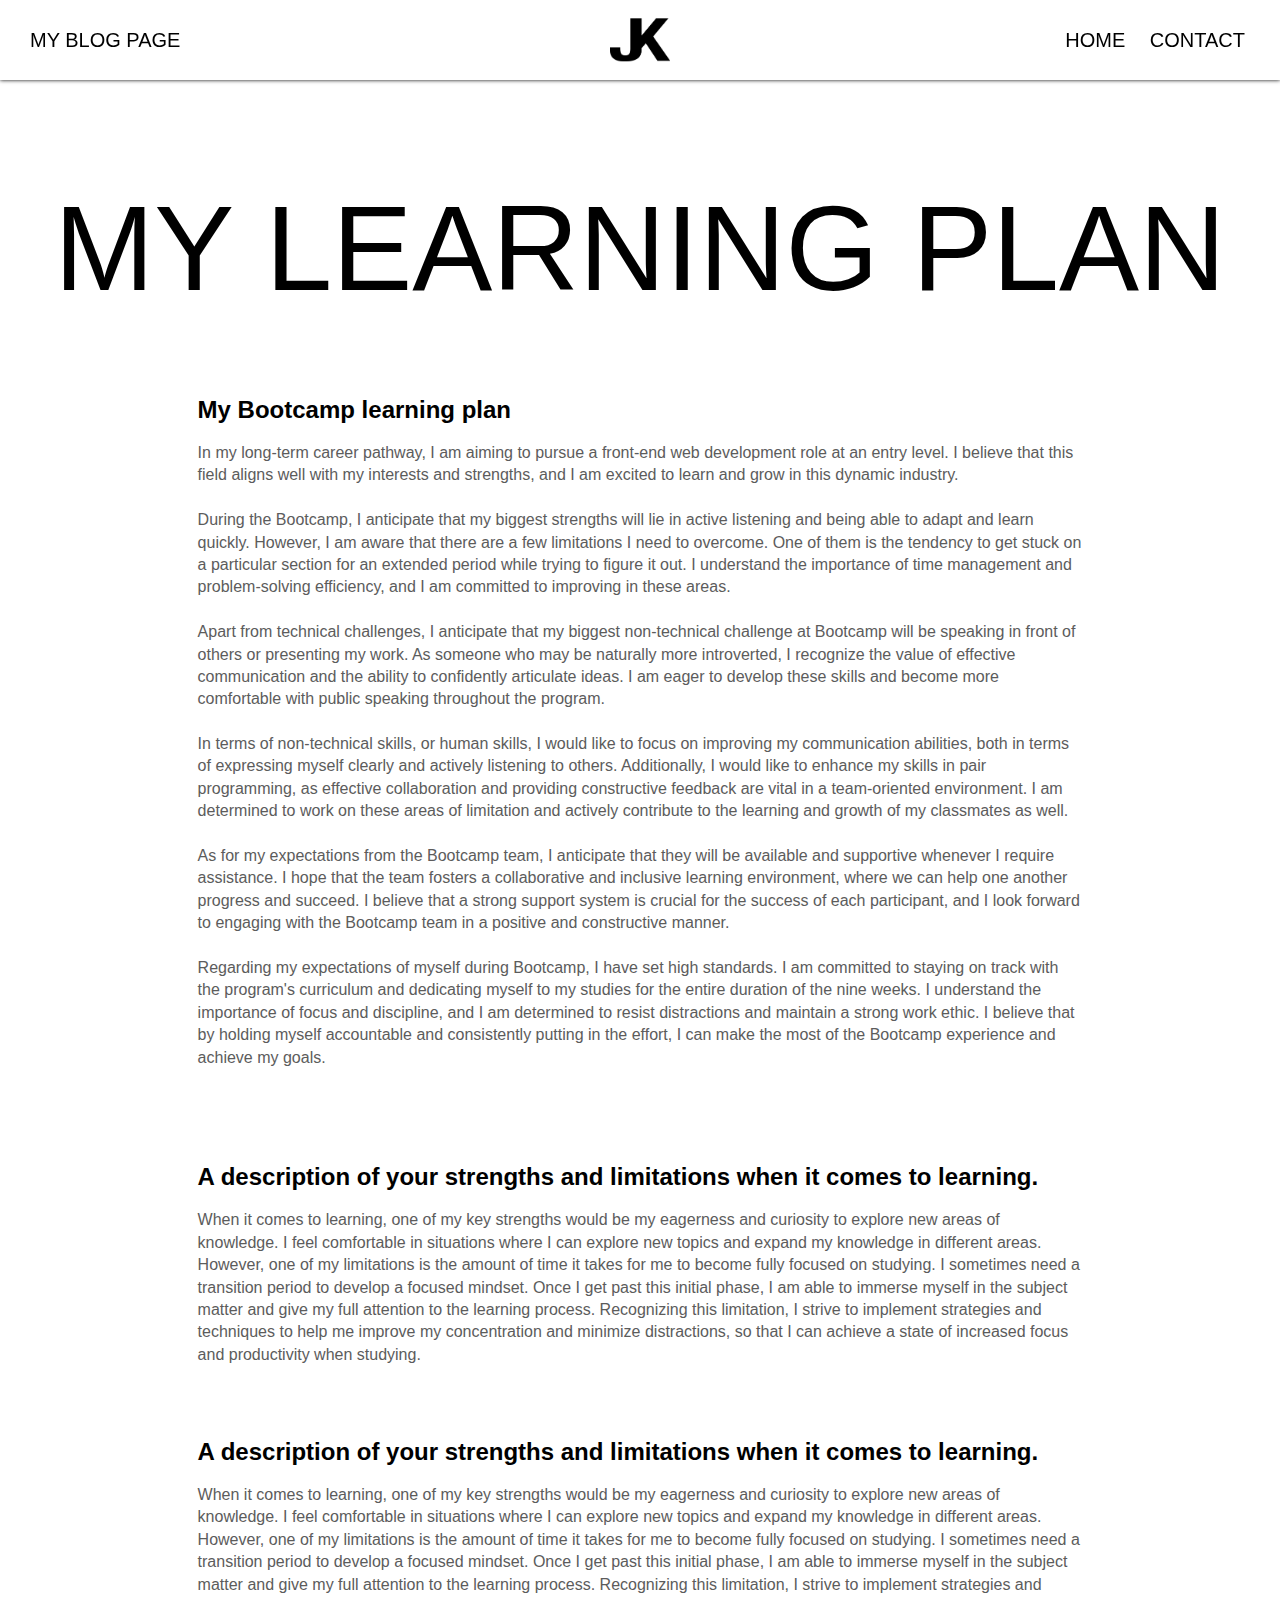
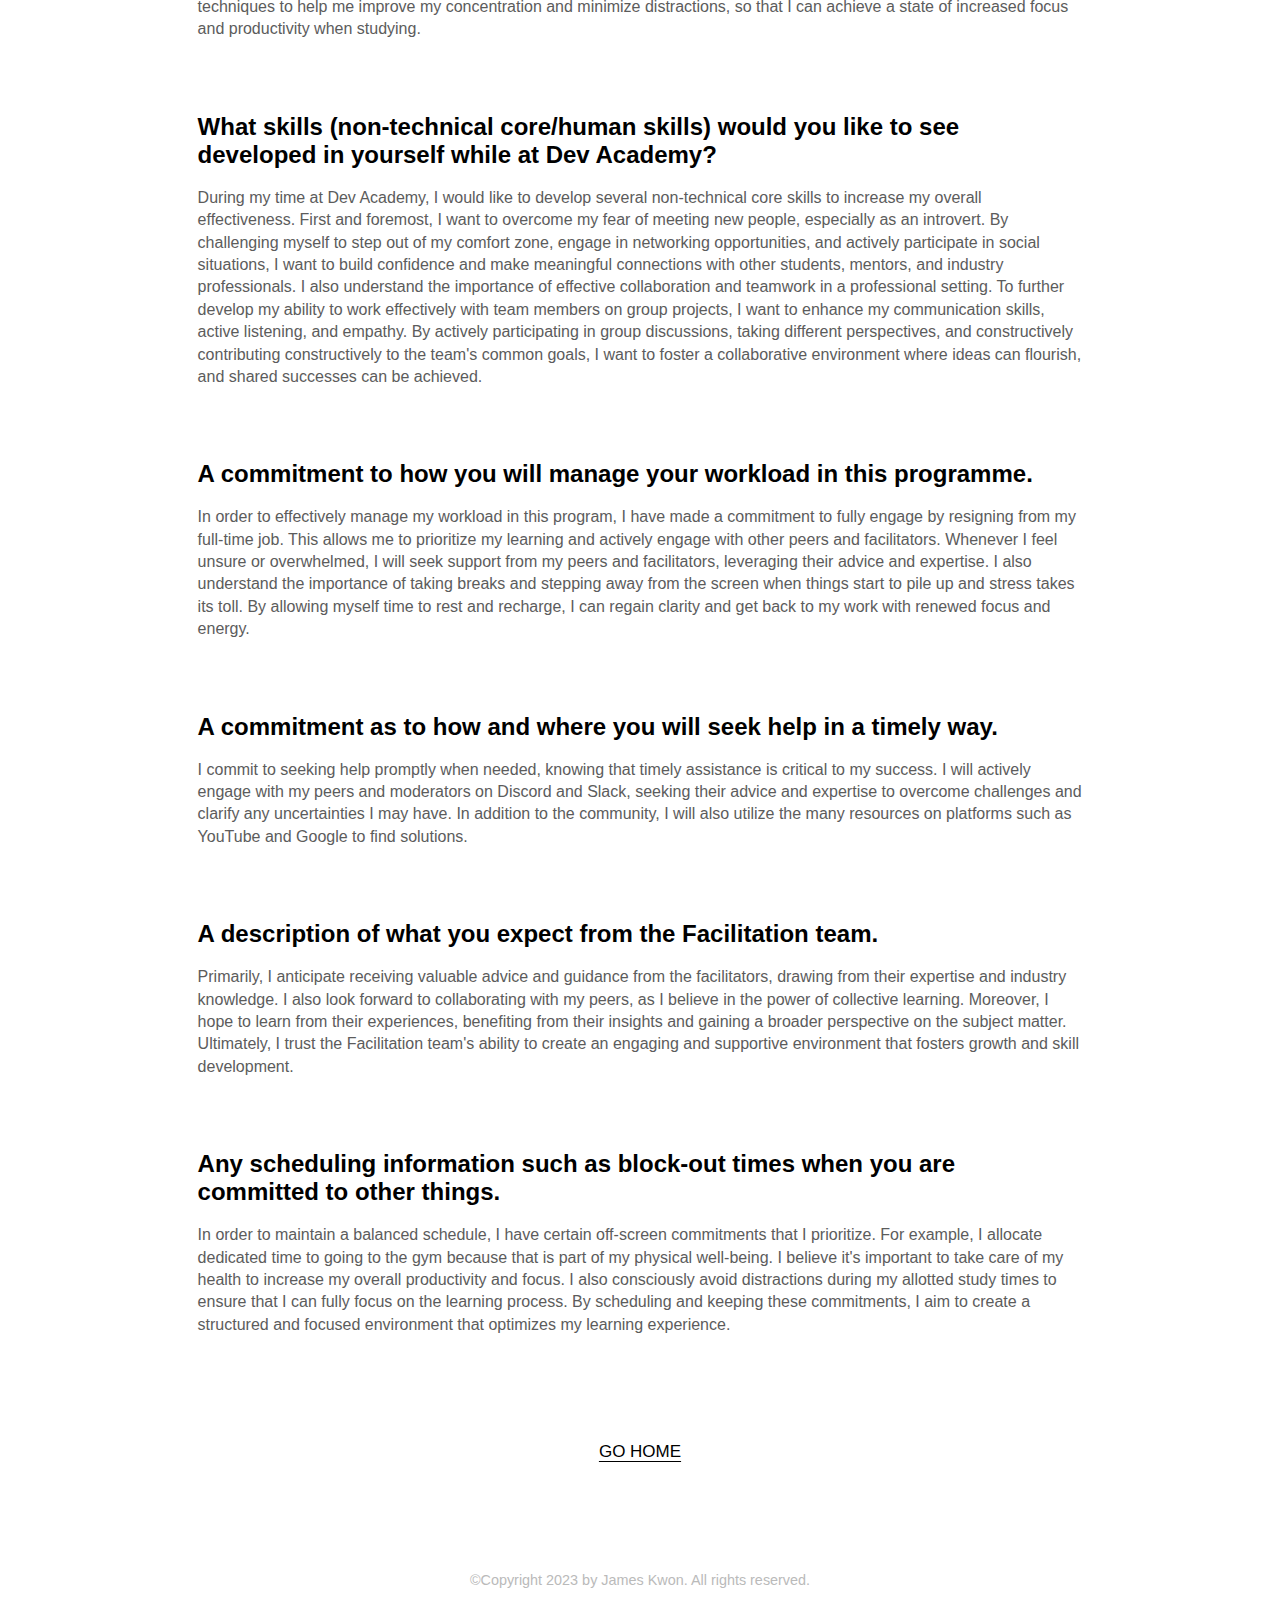
<file: blog/learning-plan.html>
<!DOCTYPE html>
<html lang="en">
  <head>
    <meta charset="UTF-8" />
    <meta name="viewport" content="width=device-width, initial-scale=1.0" />
    <link href="../styles/main.css" rel="stylesheet" type="text/css" />
    <title>My Learning Plan</title>
    <link rel="shortcut icon" href="../images/icon.png" />
    <nav id="navigation-bar">
      <div class="nav-left">
        <p>MY BLOG PAGE</p>
      </div>

      <a href="../index.html">
       <img class=logo src="../images/icon-black.png" alt="main logo"> </a>

      <div class="nav-right">
        <ul>
          <li><a href="../index.html">HOME</a></li>
          <li><a href="#">CONTACT</a></li>
        </ul>
      </div>
    </nav>
  </head>
  <body>
    <h1 class="heading-one">MY LEARNING PLAN</h1>
    <writing class="writing-content">
      <h2 class="heading-two">My Bootcamp learning plan</h2>
      <br>
      <p><strong>In my long-term career pathway, I am aiming to pursue a front-end web development role at an entry level. I believe that this field aligns well with my interests and strengths, and I am excited to learn and grow in this dynamic industry.<br><br>

        During the Bootcamp, I anticipate that my biggest strengths will lie in active listening and being able to adapt and learn quickly. However, I am aware that there are a few limitations I need to overcome. One of them is the tendency to get stuck on a particular section for an extended period while trying to figure it out. I understand the importance of time management and problem-solving efficiency, and I am committed to improving in these areas.<br><br>
        
        Apart from technical challenges, I anticipate that my biggest non-technical challenge at Bootcamp will be speaking in front of others or presenting my work. As someone who may be naturally more introverted, I recognize the value of effective communication and the ability to confidently articulate ideas. I am eager to develop these skills and become more comfortable with public speaking throughout the program.<br><br>
        
        In terms of non-technical skills, or human skills, I would like to focus on improving my communication abilities, both in terms of expressing myself clearly and actively listening to others. Additionally, I would like to enhance my skills in pair programming, as effective collaboration and providing constructive feedback are vital in a team-oriented environment. I am determined to work on these areas of limitation and actively contribute to the learning and growth of my classmates as well.<br><br>
        
        As for my expectations from the Bootcamp team, I anticipate that they will be available and supportive whenever I require assistance. I hope that the team fosters a collaborative and inclusive learning environment, where we can help one another progress and succeed. I believe that a strong support system is crucial for the success of each participant, and I look forward to engaging with the Bootcamp team in a positive and constructive manner.<br><br>
        
        Regarding my expectations of myself during Bootcamp, I have set high standards. I am committed to staying on track with the program's curriculum and dedicating myself to my studies for the entire duration of the nine weeks. I understand the importance of focus and discipline, and I am determined to resist distractions and maintain a strong work ethic. I believe that by holding myself accountable and consistently putting in the effort, I can make the most of the Bootcamp experience and achieve my goals.</strong><br><br>
      </p>
      <br>
      <br>
      <br>
      <br>
      <h2>
      A description of your strengths and limitations when it comes to learning.
      </h2>
      <br>
      <p>
      When it comes to learning, one of my key strengths would be my eagerness
      and curiosity to explore new areas of knowledge. I feel comfortable in
      situations where I can explore new topics and expand my knowledge in
      different areas. However, one of my limitations is the amount of time it
      takes for me to become fully focused on studying. I sometimes need a
      transition period to develop a focused mindset. Once I get past this
      initial phase, I am able to immerse myself in the subject matter and give
      my full attention to the learning process. Recognizing this limitation, I
      strive to implement strategies and techniques to help me improve my
      concentration and minimize distractions, so that I can achieve a state of
      increased focus and productivity when studying.
      </p>
      <br>
      <br>
      <br>
      <br>
      <h2>
        A description of your strengths and limitations when it comes to learning.
        </h2>
        <br>
        <p>
        When it comes to learning, one of my key strengths would be my eagerness
        and curiosity to explore new areas of knowledge. I feel comfortable in
        situations where I can explore new topics and expand my knowledge in
        different areas. However, one of my limitations is the amount of time it
        takes for me to become fully focused on studying. I sometimes need a
        transition period to develop a focused mindset. Once I get past this
        initial phase, I am able to immerse myself in the subject matter and give
        my full attention to the learning process. Recognizing this limitation, I
        strive to implement strategies and techniques to help me improve my
        concentration and minimize distractions, so that I can achieve a state of
        increased focus and productivity when studying.
        </p>
        <br>
        <br>
        <br>
        <br>
      <h2>
      What skills (non-technical core/human skills) would you like to see
      developed in yourself while at Dev Academy?
      </h2>
      <br>
      <p>
      During my time at Dev Academy, I would like to develop several
      non-technical core skills to increase my overall effectiveness. First and
      foremost, I want to overcome my fear of meeting new people, especially as
      an introvert. By challenging myself to step out of my comfort zone, engage
      in networking opportunities, and actively participate in social
      situations, I want to build confidence and make meaningful connections
      with other students, mentors, and industry professionals. I also
      understand the importance of effective collaboration and teamwork in a
      professional setting. To further develop my ability to work effectively
      with team members on group projects, I want to enhance my communication
      skills, active listening, and empathy. By actively participating in group
      discussions, taking different perspectives, and constructively
      contributing constructively to the team's common goals, I want to foster a
      collaborative environment where ideas can flourish, and shared successes
      can be achieved.
      </p>
      <br>
      <br>
      <br>
      <br>
      <h2>
      A commitment to how you will manage your workload in this programme.
      </h2>
      <br>
      <p>
      In order to effectively manage my workload in this program, I have made a
      commitment to fully engage by resigning from my full-time job. This allows
      me to prioritize my learning and actively engage with other peers and
      facilitators. Whenever I feel unsure or overwhelmed, I will seek support
      from my peers and facilitators, leveraging their advice and expertise. I
      also understand the importance of taking breaks and stepping away from the
      screen when things start to pile up and stress takes its toll. By allowing
      myself time to rest and recharge, I can regain clarity and get back to my
      work with renewed focus and energy.
      </p>
      <br>
      <br>
      <br>
      <br>
      <h2>
      A commitment as to how and where you will seek help in a timely way.
      </h2>
      <br>
      <p>
      I commit to seeking help promptly when needed, knowing that timely
      assistance is critical to my success. I will actively engage with my peers
      and moderators on Discord and Slack, seeking their advice and expertise to
      overcome challenges and clarify any uncertainties I may have. In addition
      to the community, I will also utilize the many resources on platforms such
      as YouTube and Google to find solutions.
      </p>
      <br>
      <br>
      <br>
      <br>
      <h2>A description of what you expect from the Facilitation team.</h2>
      <br>
      <p>
      Primarily, I anticipate receiving valuable advice and guidance from the
      facilitators, drawing from their expertise and industry knowledge. I also
      look forward to collaborating with my peers, as I believe in the power of
      collective learning. Moreover, I hope to learn from their experiences,
      benefiting from their insights and gaining a broader perspective on the
      subject matter. Ultimately, I trust the Facilitation team's ability to
      create an engaging and supportive environment that fosters growth and
      skill development.
      </p>
      <br>
      <br>
      <br>
      <br>
      <h2>
      Any scheduling information such as block-out times when you are committed
      to other things.
      </h2>
      <br>
      <p>
      In order to maintain a balanced schedule, I have certain off-screen
      commitments that I prioritize. For example, I allocate dedicated time to
      going to the gym because that is part of my physical well-being. I believe
      it's important to take care of my health to increase my overall
      productivity and focus. I also consciously avoid distractions during my allotted study times to ensure that I can fully focus on
      the learning process. By scheduling and
      keeping these commitments, I aim to create a structured and focused
      environment that optimizes my learning experience.
      </p>
      <br>
      <br>
    </writing>
    <div class="text-center">
      <a href="../index.html" class="return-button">GO HOME</a>
    </div>
    <footer>
      <p></p>©Copyright 2023 by James Kwon. All rights reserved.</p>
    </footer>
  </body>
</html>
</file>
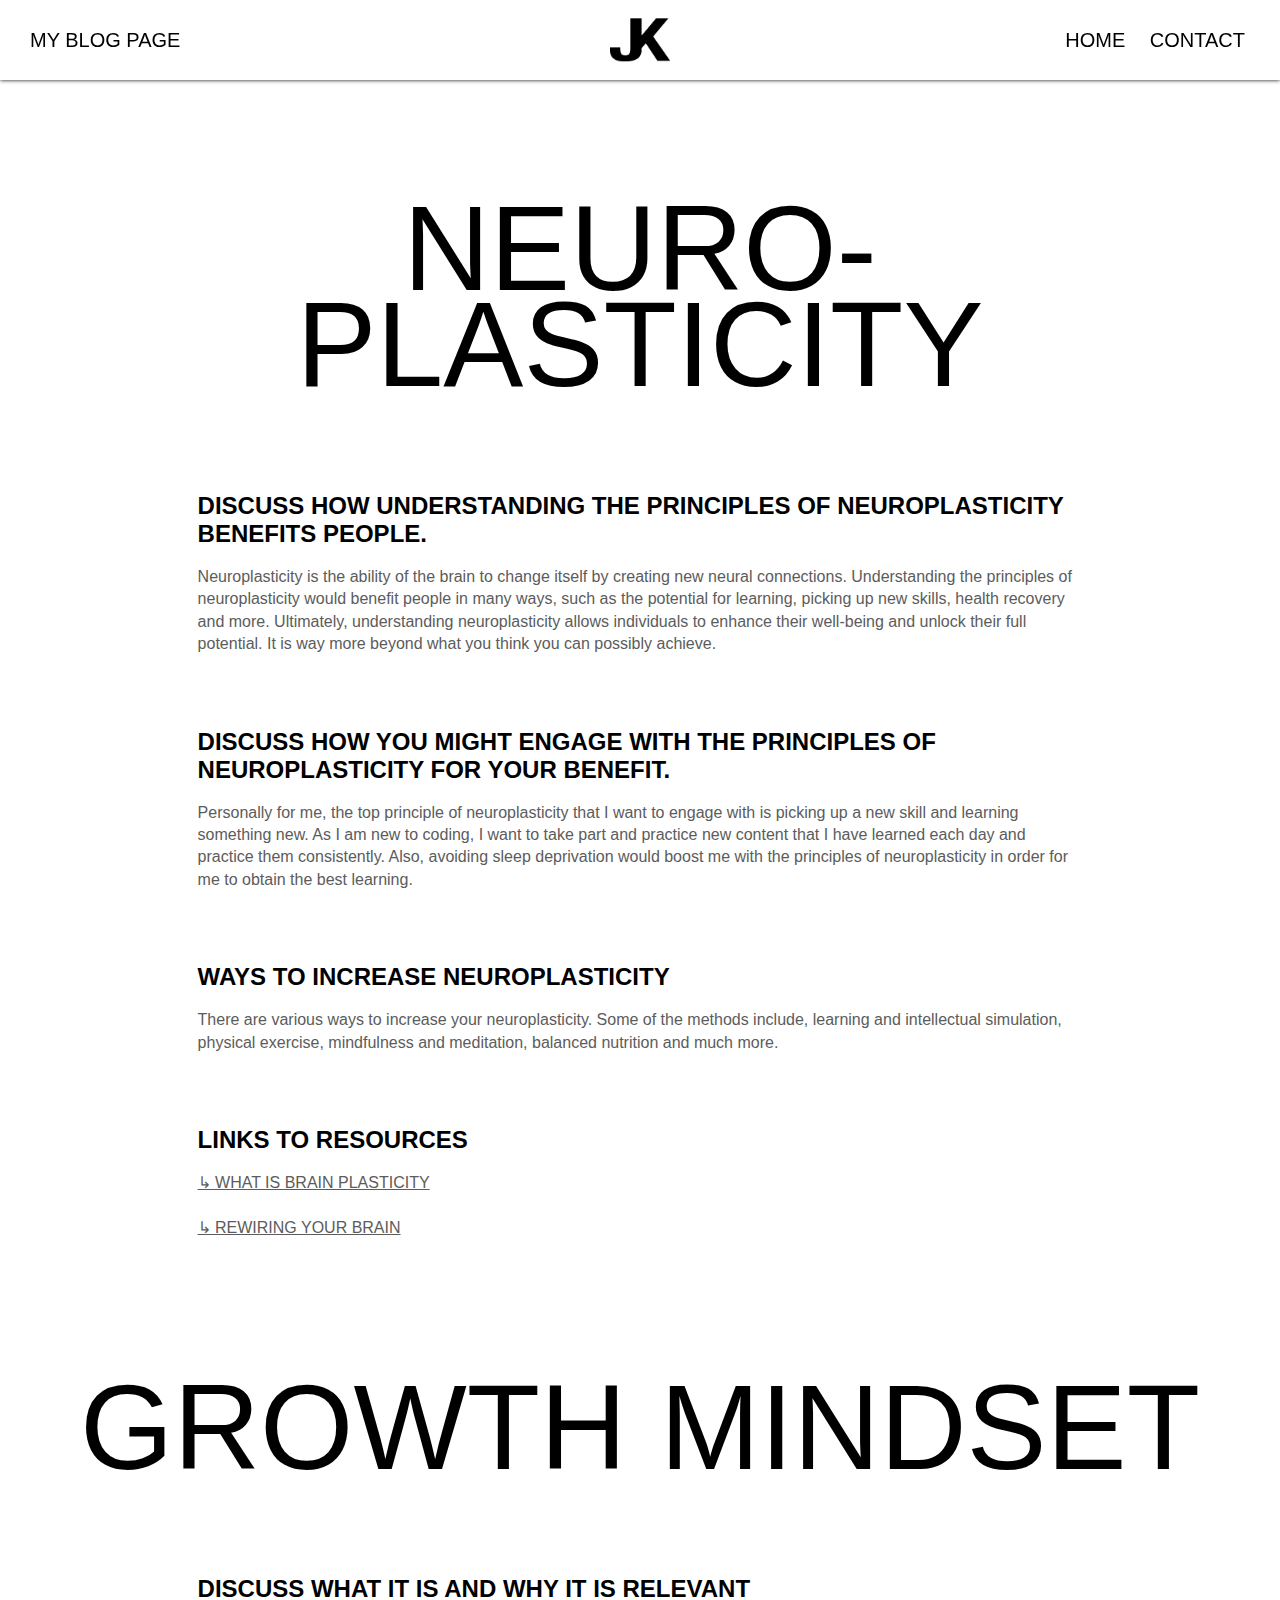
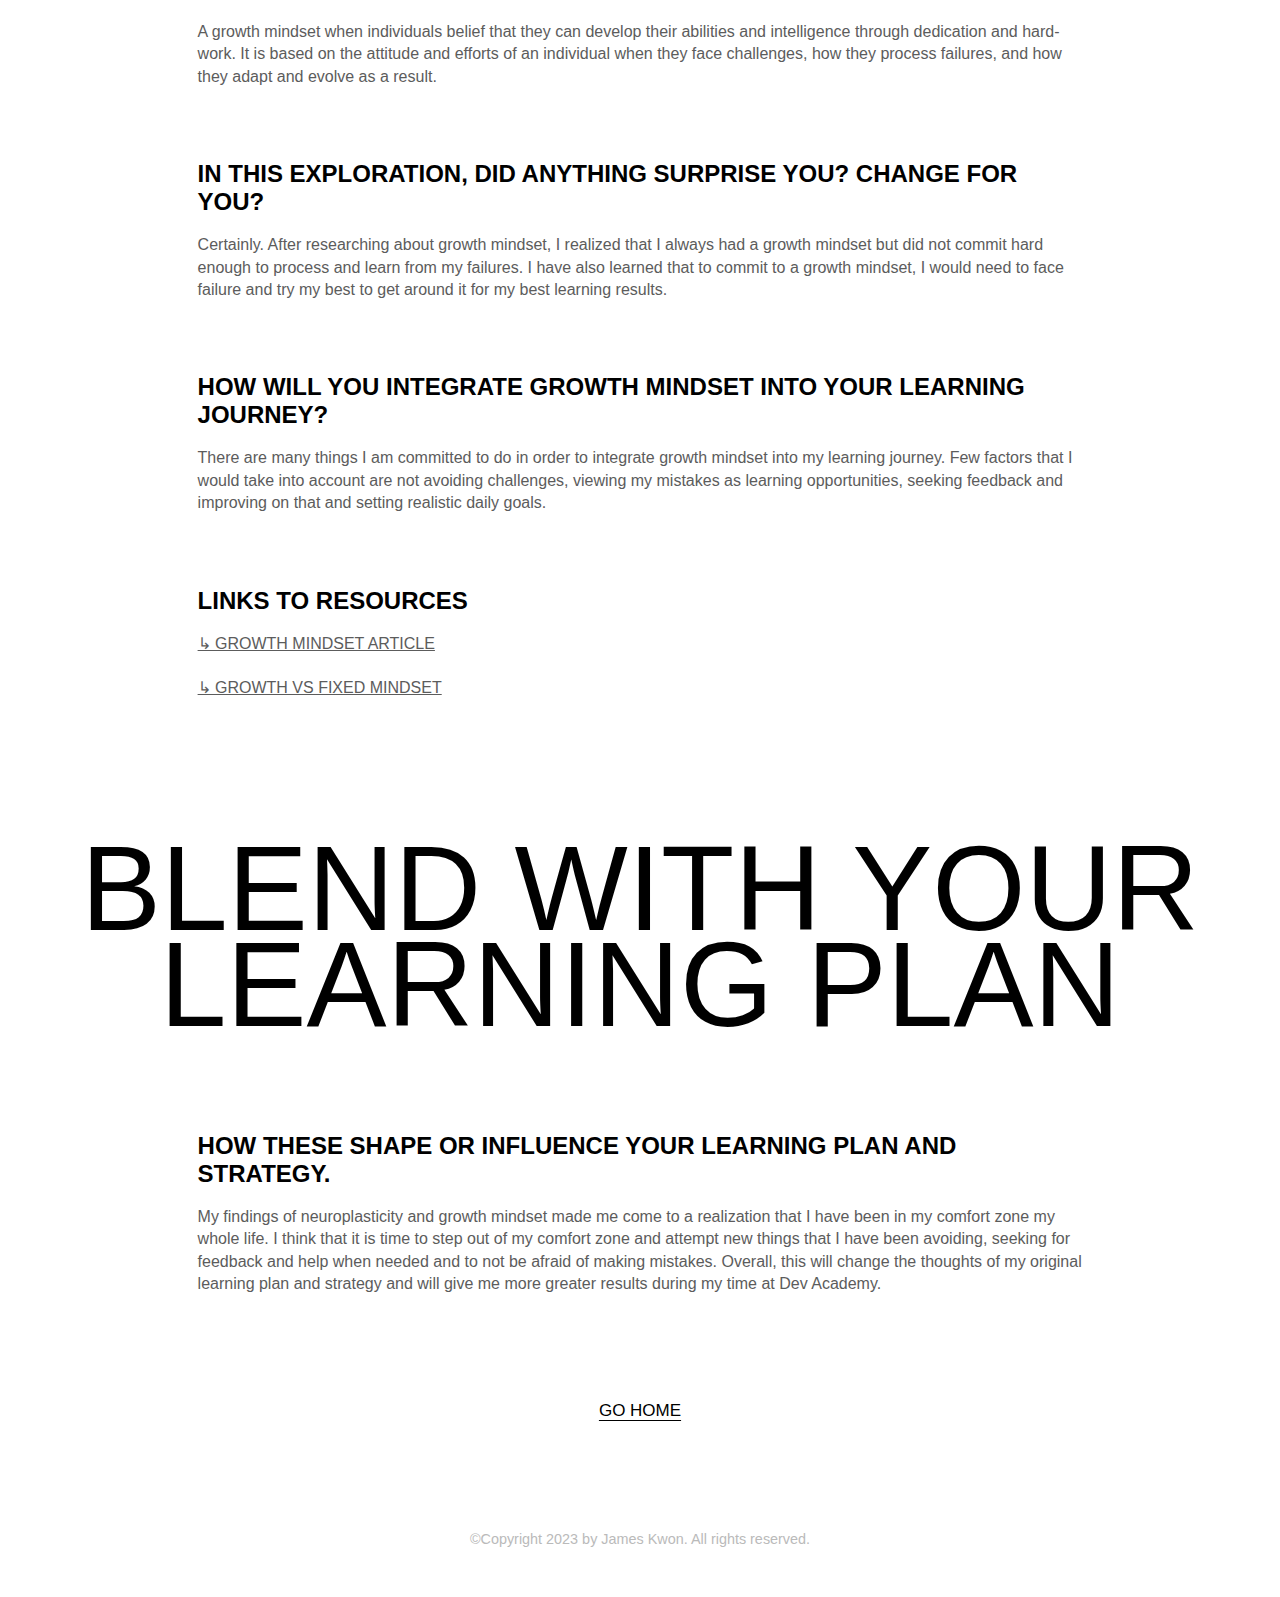
<file: blog/neuroplasticity.html>
<!DOCTYPE html>
<html lang="en">
  <head>
    <meta charset="UTF-8" />
    <meta name="viewport" content="width=device-width, initial-scale=1.0" />
    <link href="../styles/main.css" rel="stylesheet" type="text/css" />
    <title>NEUROPLASTICITY & GROWTH MINDSET</title>
    <link rel="shortcut icon" href="../images/icon.png" />
    <nav id="navigation-bar">
      <div class="nav-left">
        <p>MY BLOG PAGE</p>
      </div>

      <a href="../index.html">
       <img class=logo src="../images/icon-black.png" alt="main logo"> </a>

      <div class="nav-right">
        <ul>
          <li><a href="../index.html">HOME</a></li>
          <li><a href="#">CONTACT</a></li>
        </ul>
      </div>
    </nav>
  </head>
  <body>
    <h1 class="heading-one">NEURO-<br>PLASTICITY</h1>
    <writing class="writing-content">
      <h2 class="heading-two">DISCUSS HOW UNDERSTANDING THE PRINCIPLES OF NEUROPLASTICITY BENEFITS PEOPLE.</h2>
      <br>
      <p> Neuroplasticity is the ability of the brain to change itself by creating new neural connections. Understanding the principles of neuroplasticity would benefit people in many ways, such as the potential for learning, picking up new skills, health recovery and more. Ultimately, understanding neuroplasticity allows individuals to enhance their well-being and unlock their full potential. It is way more beyond what you think you can possibly achieve.
      </p>
      <br>
      <br>
      <br>
      <br>
      <h2>DISCUSS HOW YOU MIGHT ENGAGE WITH THE PRINCIPLES OF NEUROPLASTICITY FOR YOUR BENEFIT.
      </h2>
      <br>
      <p>Personally for me, the top principle of neuroplasticity that I want to engage with is picking up a new skill and learning something new. As I am new to coding, I want to take part and practice new content that I have learned each day and practice them consistently. Also, avoiding sleep deprivation would boost me with the principles of neuroplasticity in order for me to obtain the best learning.
      </p>
      <br>
      <br>
      <br>
      <br>
      <h2>WAYS TO INCREASE NEUROPLASTICITY</h2>
      <br>
      <p>There are various ways to increase your neuroplasticity. Some of the methods include, learning and intellectual simulation, physical exercise, mindfulness and meditation, balanced nutrition and much more.</p>
      <br>
      <br>
      <br>
      <br>
      <h2>LINKS TO RESOURCES</h2>
      <br>
      <p>
        <a class="links" href="https://www.verywellmind.com/what-is-brain-plasticity-2794886" target="_blank">↳ WHAT IS BRAIN PLASTICITY</a><br><br>
        <a class="links" href="https://www.healthline.com/health/rewiring-your-brain#video-games" target="_blank">↳ REWIRING YOUR BRAIN</a>
      </p>
    <h1 class="heading-one1">GROWTH MINDSET</h1>
      <h2 class="heading-two">DISCUSS WHAT IT IS AND WHY IT IS RELEVANT</h2>
      <br>
      <p>A growth mindset when individuals belief that they can develop their abilities and intelligence through dedication and hard-work. It is based on the attitude and efforts of an individual when they face challenges, how they process failures, and how they adapt and evolve as a result. 
      </p>
      <br>
      <br>
      <br>
      <br>
      <h2>IN THIS EXPLORATION, DID ANYTHING SURPRISE YOU? CHANGE FOR YOU?</h2>
      <br>
      <p>Certainly. After researching about growth mindset, I realized that I always had a growth mindset but did not commit hard enough to process and learn from my failures. I have also learned that to commit to a growth mindset, I would need to face failure and try my best to get around it for my best learning results.</p>
      <br>
      <br>
      <br>
      <br>
      <h2>HOW WILL YOU INTEGRATE GROWTH MINDSET INTO YOUR LEARNING JOURNEY?</h2>
      <br>
      <p>There are many things I am committed to do in order to integrate growth mindset into my learning journey. Few factors that I would take into account are not avoiding challenges, viewing my mistakes as learning opportunities, seeking feedback and improving on that and setting realistic daily goals.</p>
      <br>
      <br>
      <br>
      <br>
      <h2>LINKS TO RESOURCES</h2>
      <br>
      <p>
        <a class="links" href="https://www.understood.org/en/articles/growth-mindset" target="_blank">↳ GROWTH MINDSET ARTICLE</a><br><br>
        <a class="links" href="https://www.mindsethealth.com/matter/growth-vs-fixed-mindset" target="_blank">↳ GROWTH VS FIXED MINDSET</a>
      </p>
    <h1 class="heading-one1">BLEND WITH YOUR <br>LEARNING PLAN</h1>
      <h2 class="heading-two">HOW THESE SHAPE OR INFLUENCE YOUR LEARNING PLAN AND STRATEGY.</h2>
      <br>
      <p>My findings of neuroplasticity and growth mindset made me come to a realization that I have been in my comfort zone my whole life. I think that it is time to step out of my comfort zone and attempt new things that I have been avoiding, seeking for feedback and help when needed and to not be afraid of making mistakes. Overall, this will change the thoughts of my original learning plan and strategy and will give me more greater results during my time at Dev Academy.</p>
      <br>
      <br>
    </writing>
    <div class="text-center">
      <a href="../index.html" class="return-button">GO HOME</a>
    </div>
    <footer>
      <p></p>©Copyright 2023 by James Kwon. All rights reserved.</p>
    </footer>
  </body>
</html>
</file>
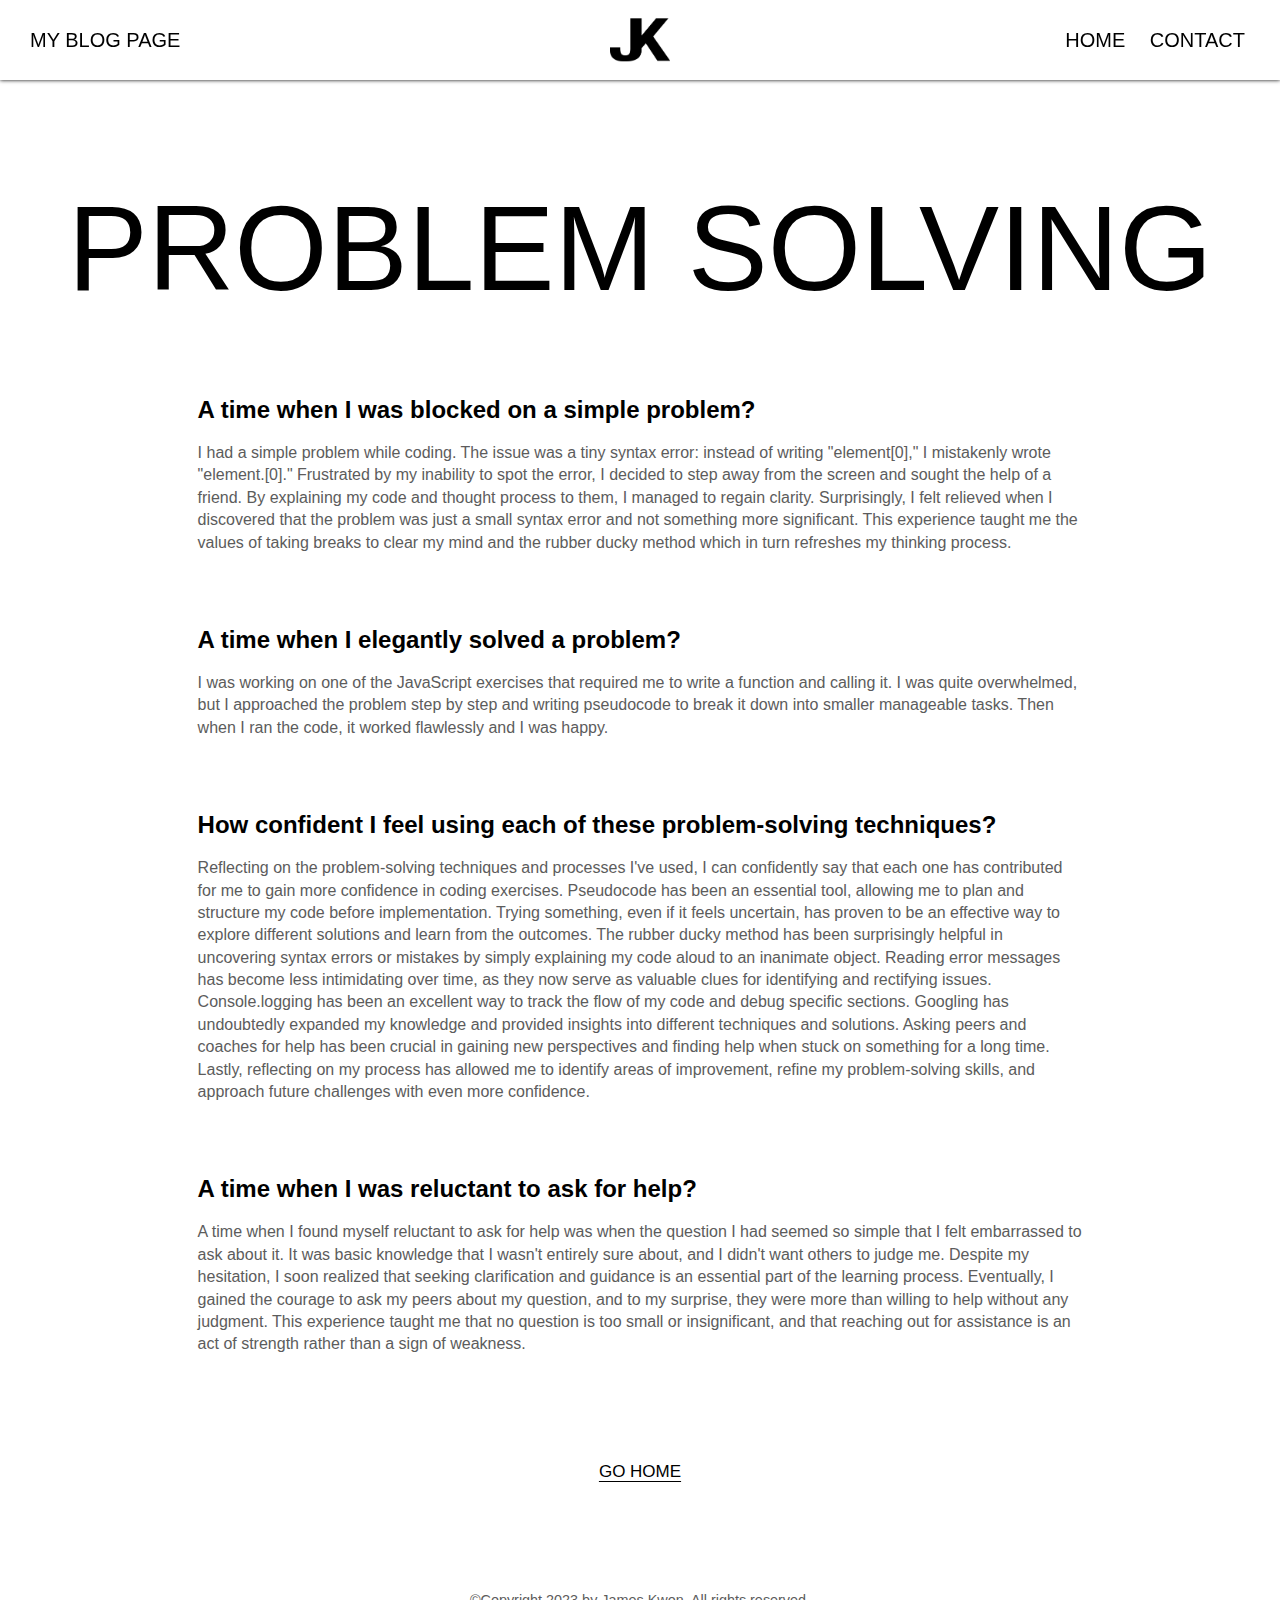
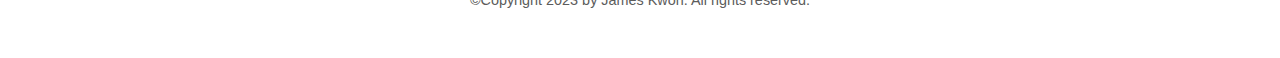
<file: blog/problem-solving.html>
<!DOCTYPE html>
<html lang="en">
  <head>
    <meta charset="UTF-8" />
    <meta name="viewport" content="width=device-width, initial-scale=1.0" />
    <link href="../styles/main.css" rel="stylesheet" type="text/css" />
    <title>My Learning Plan</title>
    <link rel="shortcut icon" href="../images/icon.png" />
    <nav id="navigation-bar">
      <div class="nav-left">
        <p>MY BLOG PAGE</p>
      </div>

      <a href="../index.html">
        <img class="logo" src="../images/icon-black.png" alt="main logo" />
      </a>

      <div class="nav-right">
        <ul>
          <li><a href="../index.html">HOME</a></li>
          <li><a href="#">CONTACT</a></li>
        </ul>
      </div>
    </nav>
  </head>
  <body>
    <h1 class="heading-one">PROBLEM SOLVING</h1>
    <writing class="writing-content">
      <h2 class="heading-two">
        A time when I was blocked on a simple problem?
      </h2>
      <br />
      <p>
        I had a simple problem while coding. The issue was a tiny syntax error:
        instead of writing "element[0]," I mistakenly wrote "element.[0]."
        Frustrated by my inability to spot the error, I decided to step away
        from the screen and sought the help of a friend. By explaining my code
        and thought process to them, I managed to regain clarity. Surprisingly,
        I felt relieved when I discovered that the problem was just a small
        syntax error and not something more significant. This experience taught
        me the values of taking breaks to clear my mind and the rubber ducky
        method which in turn refreshes my thinking process.
      </p>
      <br />
      <br />
      <br />
      <br />
      <h2>A time when I elegantly solved a problem?</h2>
      <br />
      <p>
        I was working on one of the JavaScript exercises that required me to
        write a function and calling it. I was quite overwhelmed, but I
        approached the problem step by step and writing pseudocode to break it
        down into smaller manageable tasks. Then when I ran the code, it worked
        flawlessly and I was happy.
      </p>
      <br />
      <br />
      <br />
      <br />
      <h2>
        How confident I feel using each of these problem-solving techniques?
      </h2>
      <br />
      <p>
        Reflecting on the problem-solving techniques and processes I've used, I
        can confidently say that each one has contributed for me to gain more
        confidence in coding exercises. Pseudocode has been an essential tool,
        allowing me to plan and structure my code before implementation. Trying
        something, even if it feels uncertain, has proven to be an effective way
        to explore different solutions and learn from the outcomes. The rubber
        ducky method has been surprisingly helpful in uncovering syntax errors
        or mistakes by simply explaining my code aloud to an inanimate object.
        Reading error messages has become less intimidating over time, as they
        now serve as valuable clues for identifying and rectifying issues.
        Console.logging has been an excellent way to track the flow of my code
        and debug specific sections. Googling has undoubtedly expanded my
        knowledge and provided insights into different techniques and solutions.
        Asking peers and coaches for help has been crucial in gaining new
        perspectives and finding help when stuck on something for a long time.
        Lastly, reflecting on my process has allowed me to identify areas of
        improvement, refine my problem-solving skills, and approach future
        challenges with even more confidence.
      </p>
      <br />
      <br />
      <br />
      <br />
      <h2>A time when I was reluctant to ask for help?</h2>
      <br />
      <p>
        A time when I found myself reluctant to ask for help was when the
        question I had seemed so simple that I felt embarrassed to ask about it.
        It was basic knowledge that I wasn't entirely sure about, and I didn't
        want others to judge me. Despite my hesitation, I soon realized that
        seeking clarification and guidance is an essential part of the learning
        process. Eventually, I gained the courage to ask my peers about my
        question, and to my surprise, they were more than willing to help
        without any judgment. This experience taught me that no question is too
        small or insignificant, and that reaching out for assistance is an act
        of strength rather than a sign of weakness.
      </p>
      <br />
      <br />
    </writing>
    <div class="text-center">
      <a href="../index.html" class="return-button">GO HOME</a>
    </div>
    <footer>
      <p>©Copyright 2023 by James Kwon. All rights reserved.</p>
    </footer>
  </body>
</html>
</file>
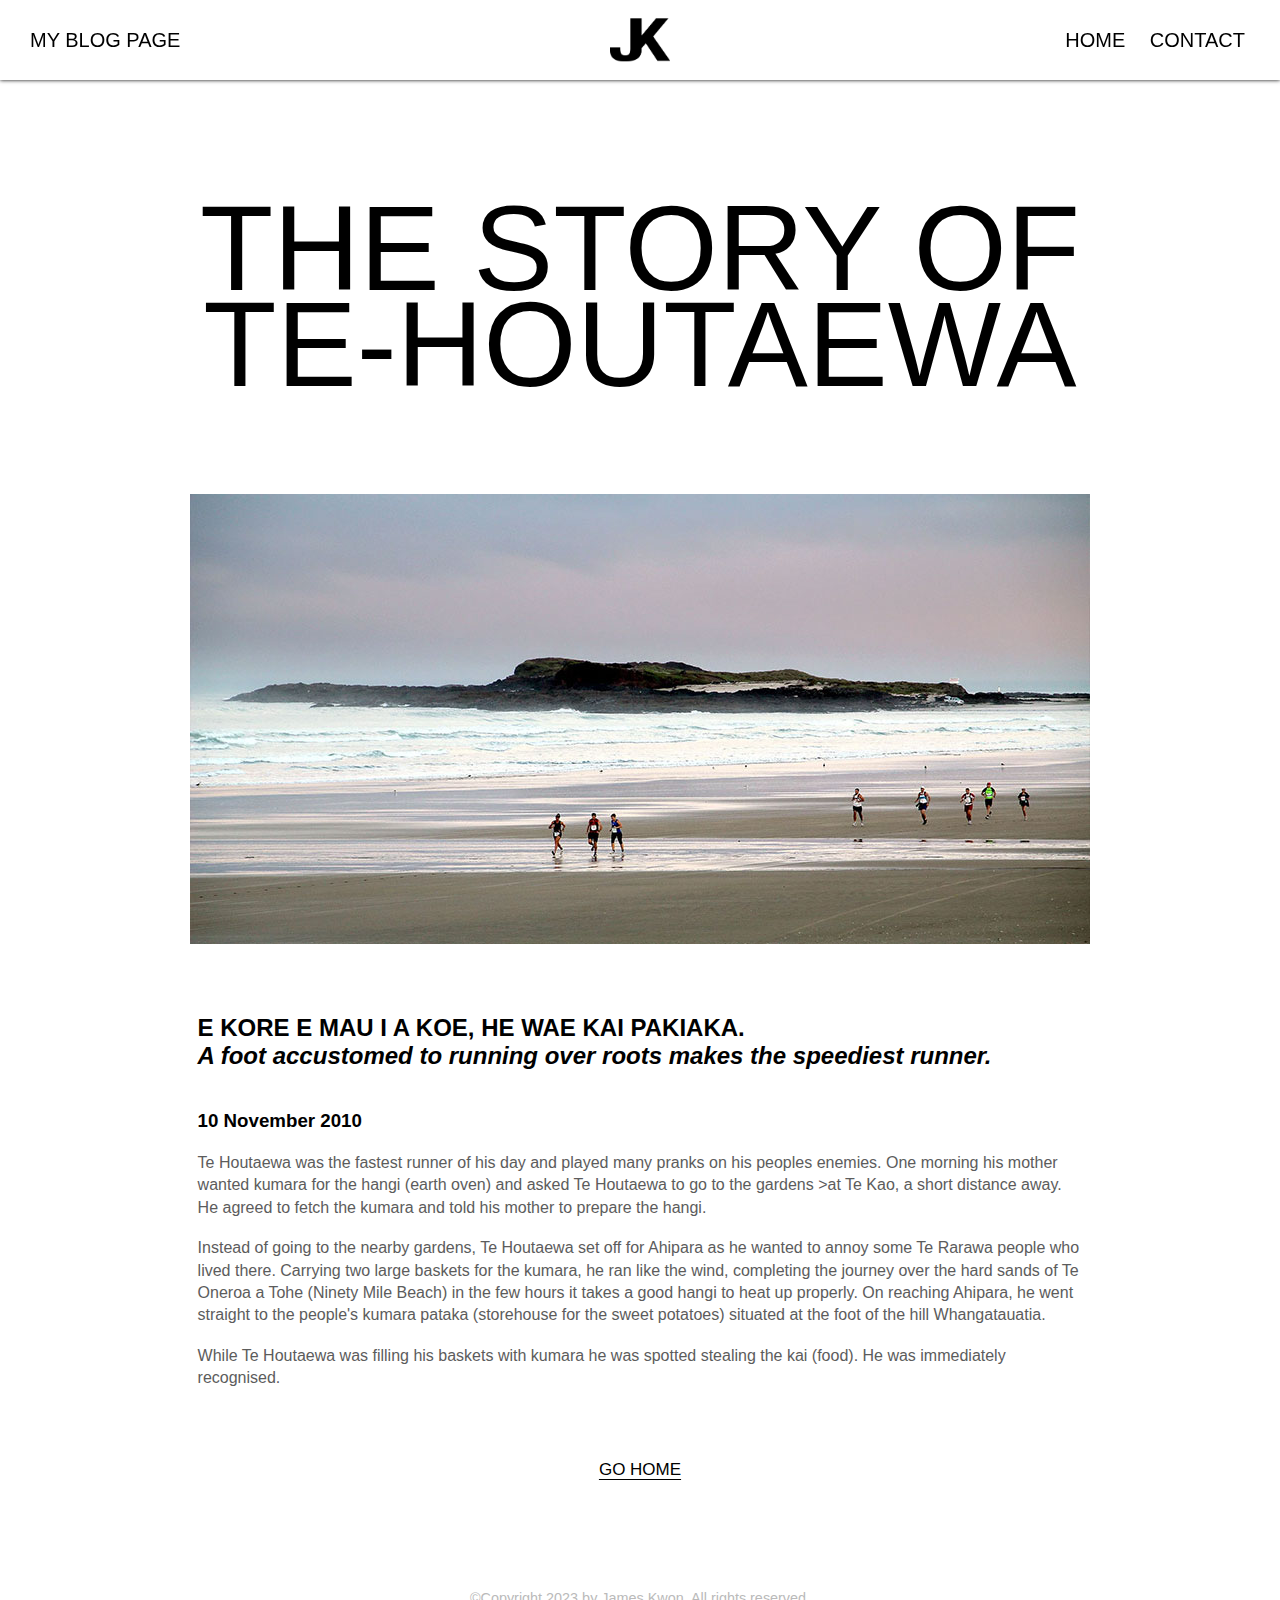
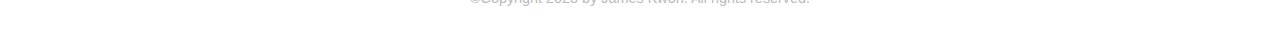
<file: blog/te-houtaewa-template.html>
<!DOCTYPE html>
<html lang="en">
  <head>
    <meta charset="UTF-8" />
    <meta name="viewport" content="width=device-width, initial-scale=1.0" />
    <title>Stories and Legends (PAGE title)</title>
    <link rel="shortcut icon" href="../images/icon.png" />
    <meta charset="UTF-8" />
    <link href="../styles/main.css" rel="stylesheet" type="text/css" />
    <nav id="navigation-bar">
      <div class="nav-left">
        <p>MY BLOG PAGE</p>
      </div>

      <a href="../index.html">
       <img class=logo src="../images/icon-black.png" alt="main logo"> </a>

      <div class="nav-right">
        <ul>
          <li><a href="../index.html">HOME</a></li>
          <li><a href="#">CONTACT</a></li>
        </ul>
      </div>
    </nav>
  </head>

  <body>
    <h1 class="heading-one">THE STORY OF <br />TE-HOUTAEWA</h1>
    <br>
    <br>
    <br>
    <br>
    <img
      class="te-houtaewa-photo"
      src="../images/te-houtaewa.jpeg"
      alt="Running"
    />

    <h2 class="subtitle">
      E KORE E MAU I A KOE, HE WAE KAI PAKIAKA. <br />
      <em>A foot accustomed to running over roots makes the speediest runner.</em>
    </h2>

    <h3 class="date">10 November 2010</h3>
    <writing class="writing-content">
      <p class="para1">
      Te Houtaewa was the fastest runner of his day and played many pranks on
      his peoples enemies. One morning his mother wanted kumara for the
      hangi (earth oven) and asked Te Houtaewa to go to the gardens >at Te
      Kao, a short distance away. He agreed to fetch the kumara and told his
      mother to prepare the hangi.
      </p>
      <br>
      <p class="para2">
      Instead of going to the nearby gardens, Te Houtaewa set off for Ahipara as
      he wanted to annoy some Te Rarawa people who lived there. Carrying
      two large baskets for the kumara, he ran like the wind, completing the
      journey over the hard sands of Te Oneroa a Tohe (Ninety Mile Beach)
      in the few hours it takes a good hangi to heat up properly. On
      reaching Ahipara, he went straight to the people's kumara pataka
      (storehouse for the sweet potatoes) situated at the foot of the hill
      Whangatauatia.
      </p>
      <br>
      <p class="para3">
      While Te Houtaewa was filling his baskets with kumara he was spotted
      stealing the kai (food). He was immediately recognised.
      </p>
    </writing>
    <div class="text-center">
      <a href="../index.html" class="return-button">GO HOME</a>
    </div>
    <footer>
      <p></p>©Copyright 2023 by James Kwon. All rights reserved.</p>
    </footer>

    <!-- this is a comment. -->
  </body>
</html>
</file>
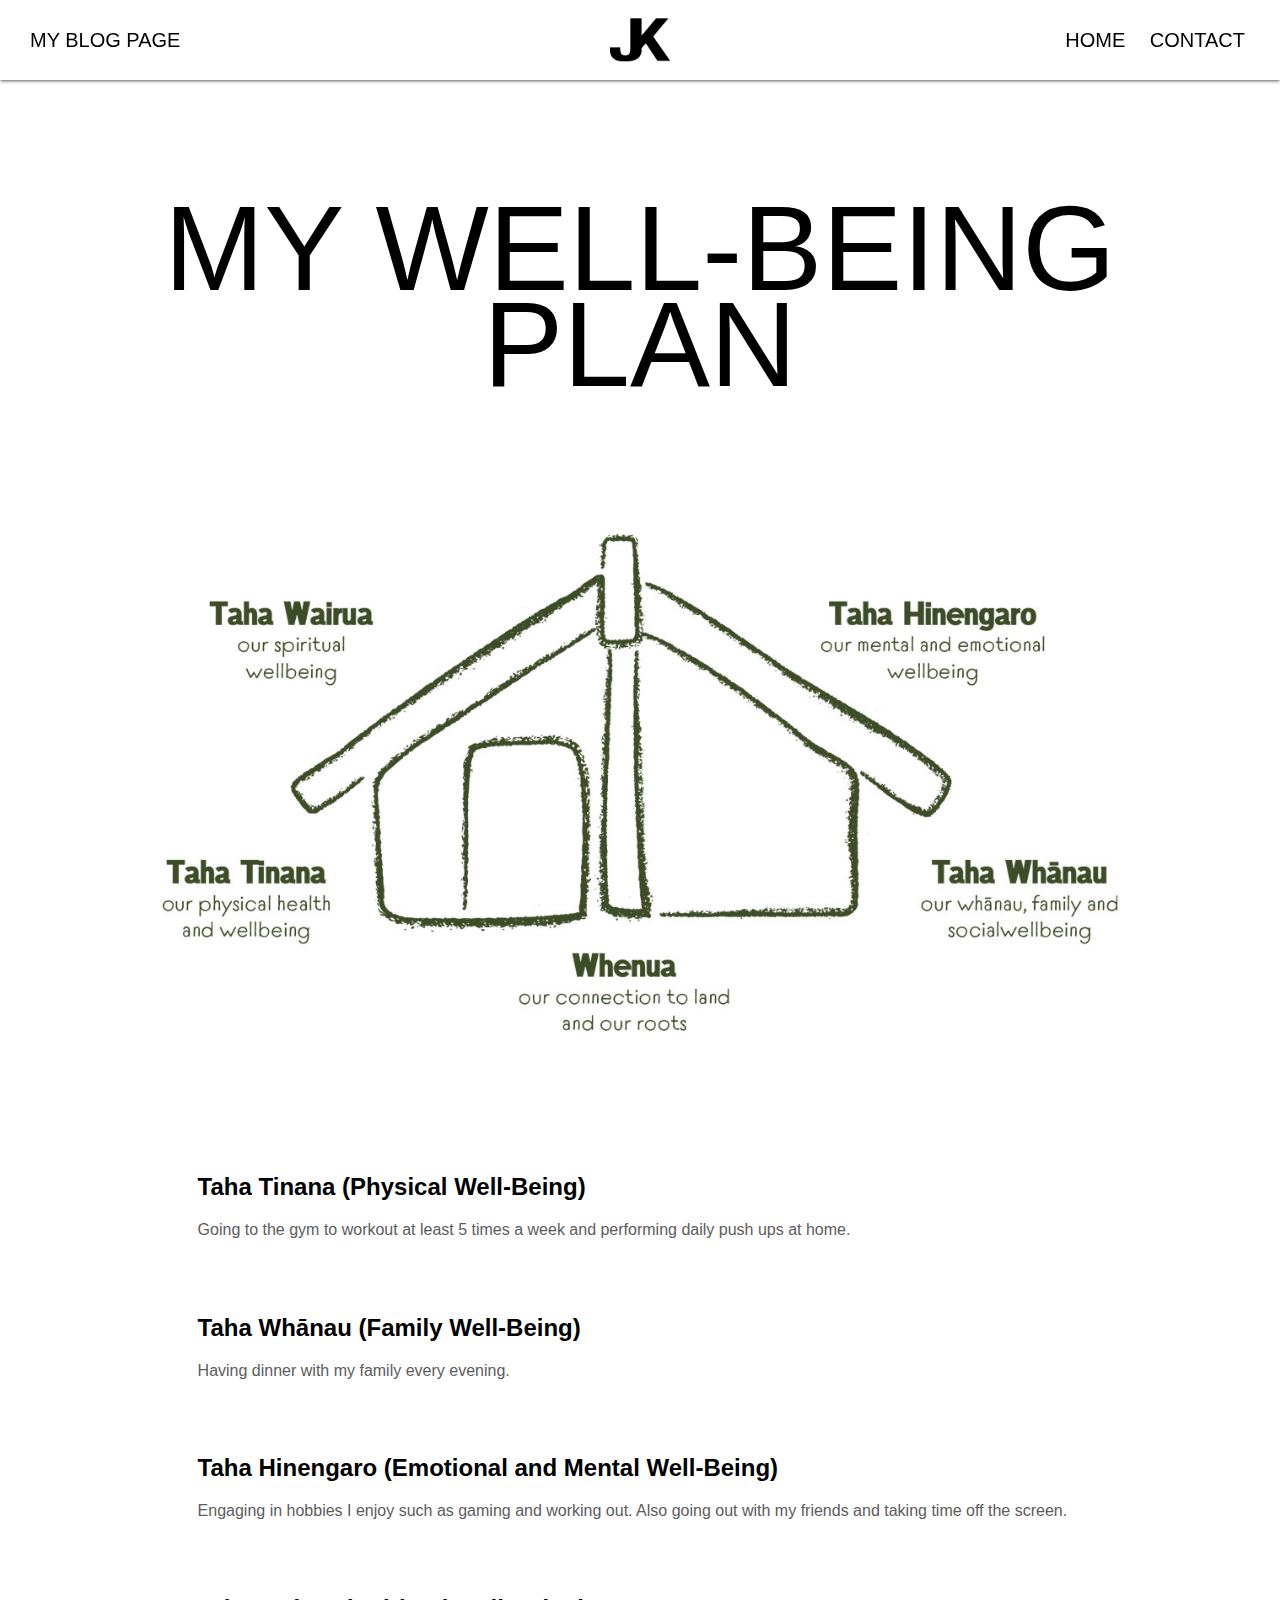
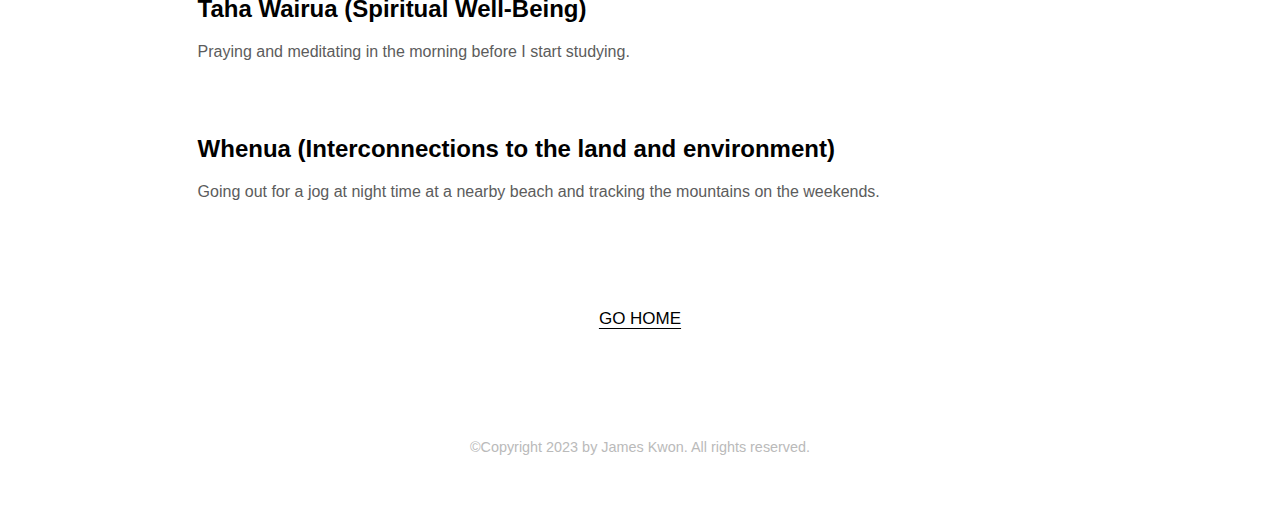
<file: blog/te-whare-tapa-wha.html>
<!DOCTYPE html>
<html lang="en">
  <head>
    <meta charset="UTF-8" />
    <meta name="viewport" content="width=device-width, initial-scale=1.0" />
    <link href="../styles/main.css" rel="stylesheet" type="text/css" />
    <title>TE WHARE TAPA WHĀ</title>
    <link rel="shortcut icon" href="../images/icon.png" />
    <nav id="navigation-bar">
      <div class="nav-left">
        <p>MY BLOG PAGE</p>
      </div>

      <a href="../index.html">
       <img class=logo src="../images/icon-black.png" alt="main logo"> </a>

      <div class="nav-right">
        <ul>
          <li><a href="../index.html">HOME</a></li>
          <li><a href="#">CONTACT</a></li>
        </ul>
      </div>
    </nav>
  </head>
  <body>
    <h1 class="heading-one">MY WELL-BEING PLAN</h1>
    <img class=house src="../images/wellbeing.jpeg" alt="TE WHARE TAPA WHĀ photo">
    <writing class="writing-content">
      <h2 class="heading-two">Taha Tinana (Physical Well-Being)</h2>
      <br>
      <p> Going to the gym to workout at least 5 times a week and performing daily push ups at home.
      </p>
      <br>
      <br>
      <br>
      <br>
      <h2>
        Taha Whānau (Family Well-Being)
      </h2>
      <br>
      <p>
        Having dinner with my family every evening.
      </p>
      <br>
      <br>
      <br>
      <br>
      <h2>
        Taha Hinengaro (Emotional and Mental Well-Being)
      </h2>
      <br>
      <p>
        Engaging in hobbies I enjoy such as gaming and working out. Also going out with my friends and taking time off the screen.
      </p>
      <br>
      <br>
      <br>
      <br>
      <h2>
        Taha Wairua (Spiritual Well-Being)
      </h2>
      <br>
      <p>
      Praying and meditating in the morning before I start studying.
      </p>
      <br>
      <br>
      <br>
      <br>
      <h2>
        Whenua (Interconnections to the land and environment)
      </h2>
      <br>
      <p>
      Going out for a jog at night time at a nearby beach and tracking the mountains on the weekends.
      </p>
      <br>
      <br>
    </writing>
    <div class="text-center">
      <a href="../index.html" class="return-button">GO HOME</a>
    </div>
    <footer>
      <p></p>©Copyright 2023 by James Kwon. All rights reserved.</p>
    </footer>
  </body>
</html>
</file>
<file: styles/main.css>
* {
  font-family: 'Helvetica', Sans-Serif;
}

p {
  color: #5c5c5c;
  font-weight: 100;
}

#navigation-bar {
  background-color: white;
  position: fixed;
  height: 80px;
  top: 0%;
  left: 0%;
  right: 0%;
  z-index: 1;
  box-shadow: 0 0 4px 0 black;
}

nav {
  display: flex;
  justify-content: space-between;
  align-items: center;
  padding: 0px 30px;
}

.nav-left {
  font-size: 20px;
}

.nav-left p {
  color: #000000;
}

.logo {
  width: 60px;
  filter: none;
  position: fixed;
  margin-top: 0px;
  left: 50%;
  transform: translate(-50%, -50%);
}

.nav-right ul {
  list-style-type: none;
  margin: 0;
  padding: 0;
}

.nav-right li {
  display: inline;
  margin-left: 10px;
}

.nav-right a {
  text-decoration: none;
  padding: 5px;
  font-size: 20px;
  color: #000000;
}

.nav-right a:hover {
  background-color: black;
  padding: 8px 20px;
  color: #fff;
  border-radius: 50px;
  transition: 0.4s ease-in-out;
}

.selfie {
  filter: drop-shadow(3px 3px 3px #969696);
  display: block;
  margin-left: auto;
  margin-right: auto;
  width: 280px;
  margin-bottom: 100px;
}

h1 {
  text-align: center;
  line-height: 0.8;
  font-size: 120px;
  font-weight: 500;
}

.first-line {
  margin-top: 300px;
}

.horizontal-line {
  margin-left: 20px;
  margin-right: 20px;
  margin-bottom: 100px;
  margin-top: 20px;
}

.box-container {
  display: grid;
  grid-template-columns: repeat(auto-fit, minmax(270px, 1fr));
  gap: 15px;
  margin-left: 30px;
  margin-right: 30px;
}

.box-container .box {
  box-shadow: 0 5px 10px rgba(0, 0, 0, 0.2);
  border-radius: 10px;
  background: #fff;
  text-align: center;
  padding: 30px, 20px;
}

.box-container .box img {
  height: 100px;
  margin-top: 30px;
}

.box-container .box h3 {
  color: #000000;
  font-size: 22px;
  padding: 10px 0;
}

.box-container .box p {
  color: #5c5c5c;
  font-size: 15px;
  line-height: 1.5;
}

.box-container .box .button {
  margin-top: 10px;
  display: inline-block;
  background: white;
  color: black;
  font-size: 17px;
  text-decoration: underline;
  text-decoration-skip-ink: none;
  text-underline-offset: 4px;
  border-radius: 50px;
  padding: 10px 25px;
  margin-bottom: 40px;
}

.box-container .box .button:hover {
  background-color: rgb(0, 0, 0);
  color: rgb(255, 255, 255);
  text-decoration: none;
}

.box-container .box:hover {
  box-shadow: 0 10px 15px rgba(0, 0, 0, 0.3);
  transform: scale(1.02);
  transition: 0.3s ease-in-out;
}

footer {
  margin-top: 100px;
  margin-bottom: 50px;
  text-align: center;
  font-size: 0.9rem;
  color: rgb(186, 186, 186);
}

.heading-one {
  margin-top: 200px;
  margin-bottom: 30px;
}

.heading-one1 {
  margin-top: 140px;
}

.te-houtaewa-photo {
  display: block;
  margin-left: auto;
  margin-right: auto;
}

.subtitle {
  display: block;
  width: 70%;
  margin: auto;
  margin-top: 70px;
}

.date {
  display: block;
  width: 70%;
  margin: auto;
  margin-top: 40px;
  margin-bottom: 20px;
}

.para1,
.para2,
.para3 {
  display: block;
  width: 70%;
  margin: auto;
}

.para3 {
  margin-bottom: 50px;
}

.text-center {
  text-align: center;
}
.return-button {
  display: inline-block;
  background: white;
  color: black;
  font-size: 17px;
  text-decoration: underline;
  text-decoration-skip-ink: none;
  text-underline-offset: 4px;
  border-radius: 50px;
  padding: 10px 25px;
  margin-top: 60px;
}

.return-button:hover {
  background-color: black;
  color: white;
  text-decoration: none;
}

.second-title {
  text-align: center;
  margin-top: -20px;
  margin-bottom: 50px;
}

.margin-code {
  display: inline-block;
  margin-left: auto;
  margin-right: auto;
  height: 400px;
}

#margin-images {
  text-align: center;
  margin-top: 50px;
}

.mbp-description {
  display: block;
  width: 70%;
  margin: auto;
}

.box-model {
  display: block;
  margin: 20px auto 5px auto;
  width: 1000px;
}

.padding1,
.border1,
.margin1,
.conclusion1,
.order {
  display: block;
  width: 70%;
  margin: auto;
}

.padding,
.border,
.margin,
.conclusion {
  padding: 20px 0;
  display: block;
  width: 70%;
  margin: auto;
}

.writing-content .padding,
.writing-content .border,
.writing-content .margin {
  margin-top: 40px;
}

.conclusion {
  margin-top: 40px;
}

.conclusion1 {
  line-height: 1.4;
}

.writing-content h2,
.writing-content p {
  display: block;
  width: 70%;
  margin: auto;
}

.writing-content .heading-two {
  margin-top: 100px;
}

.writing-content p {
  line-height: 1.4;
}

.analogy {
  display: block;
  margin-left: auto;
  margin-right: auto;
  height: 400px;
}

.house {
  display: block;
  margin-left: auto;
  margin-right: auto;
  margin-top: 100px;
}

.links {
  color: #5c5c5c;
}
.links:hover {
  color: black;
  font-weight: bold;
}

@media screen and (max-width: 1600px) {
  .margin-code {
    height: 330px;
  }
  .box-model {
    width: 900px;
  }
}

@media screen and (max-width: 1300px) {
  .margin-code {
    height: 250px;
  }
  .box-model {
    width: 700px;
  }
  .house {
    width: 80%;
  }
}

@media screen and (max-width: 1000px) {
  .margin-code {
    height: 200px;
  }
  .box-model {
    width: 70%;
  }
  .analogy {
    width: 72%;
    height: auto;
  }
}

@media screen and (max-width: 768px) {
  .first-line {
    font-size: 80px;
    margin-top: 230px;
  }
  .selfie {
    width: 140px;
  }
  .logo {
    width: 50px;
  }
  .margin-code {
    width: 70%;
    height: auto;
  }
  .heading-one,
  .heading-one1 {
    font-size: 100px;
  }
  .te-houtaewa-photo {
    width: 90%;
  }
  .second-title {
    margin-top: 10px;
    margin-bottom: -10px;
  }
  .box-model {
    width: 500px;
  }
  .conclusion1 {
    width: 70%;
  }
  .house {
    width: 90%;
    margin-top: 50px;
  }
}

@media screen and (max-width: 650px) {
  .heading-one,
  .heading-one1 {
    font-size: 80px;
  }
}

@media screen and (max-width: 500px) {
  .logo {
    margin-left: -5px;
    width: 40px;
    left: 53px;
  }
  .nav-left {
    display: none;
  }
  .nav-right a:hover {
    padding: 5px 10px;
    border-radius: 20px;
  }
  .nav-right a {
    font-size: 18px;
  }
  .nav-right {
    margin-left: auto;
    margin-right: -10px;
  }
  .first-line {
    font-size: 65px;
  }
  .box-container .box img {
    height: 80px;
  }
  .heading-one,
  .heading-one1 {
    font-size: 60px;
  }
  .box-model {
    width: 90%;
  }
  .analogy {
    width: 90%;
  }
}

@media only screen and (max-width: 500px) {
  .heading-one {
    text-align: left;
    margin-left: 20px;
    margin-top: 150px;
  }

  .heading-one1 {
    text-align: left;
    margin-left: 20px;
    margin-top: 100px;
  }
  .writing-content h2,
  .writing-content p {
    display: block;
    width: 90%;
    margin: auto;
  }
  .writing-content .heading-two {
    margin-top: 60px;
  }
  .second-title,
  .subtitle {
    font-size: 20px;
    text-align: left;
    margin-left: 20px;
  }
  .writing-content .mbp-description,
  .padding1,
  .border1,
  .margin1,
  .conclusion1,
  .order,
  .para1,
  .para2,
  .para3 {
    text-align: left;
    margin-left: 20px;
  }
  .writing-content .padding,
  .border,
  .margin,
  .conclusion,
  .date {
    font-size: 18px;
    text-align: left;
    margin-left: 20px;
  }
  .conclusion1 {
    text-align: left;
    margin-left: 20px;
    line-height: 1.4;
    width: 90%;
  }
  .te-houtaewa-photo {
    display: block;
    margin-left: auto;
    margin-right: auto;
    margin-top: -50px;
    margin-bottom: -20px;
  }
  .writing-content .mbp-description {
    margin-top: 30px;
  }
}
</file>
